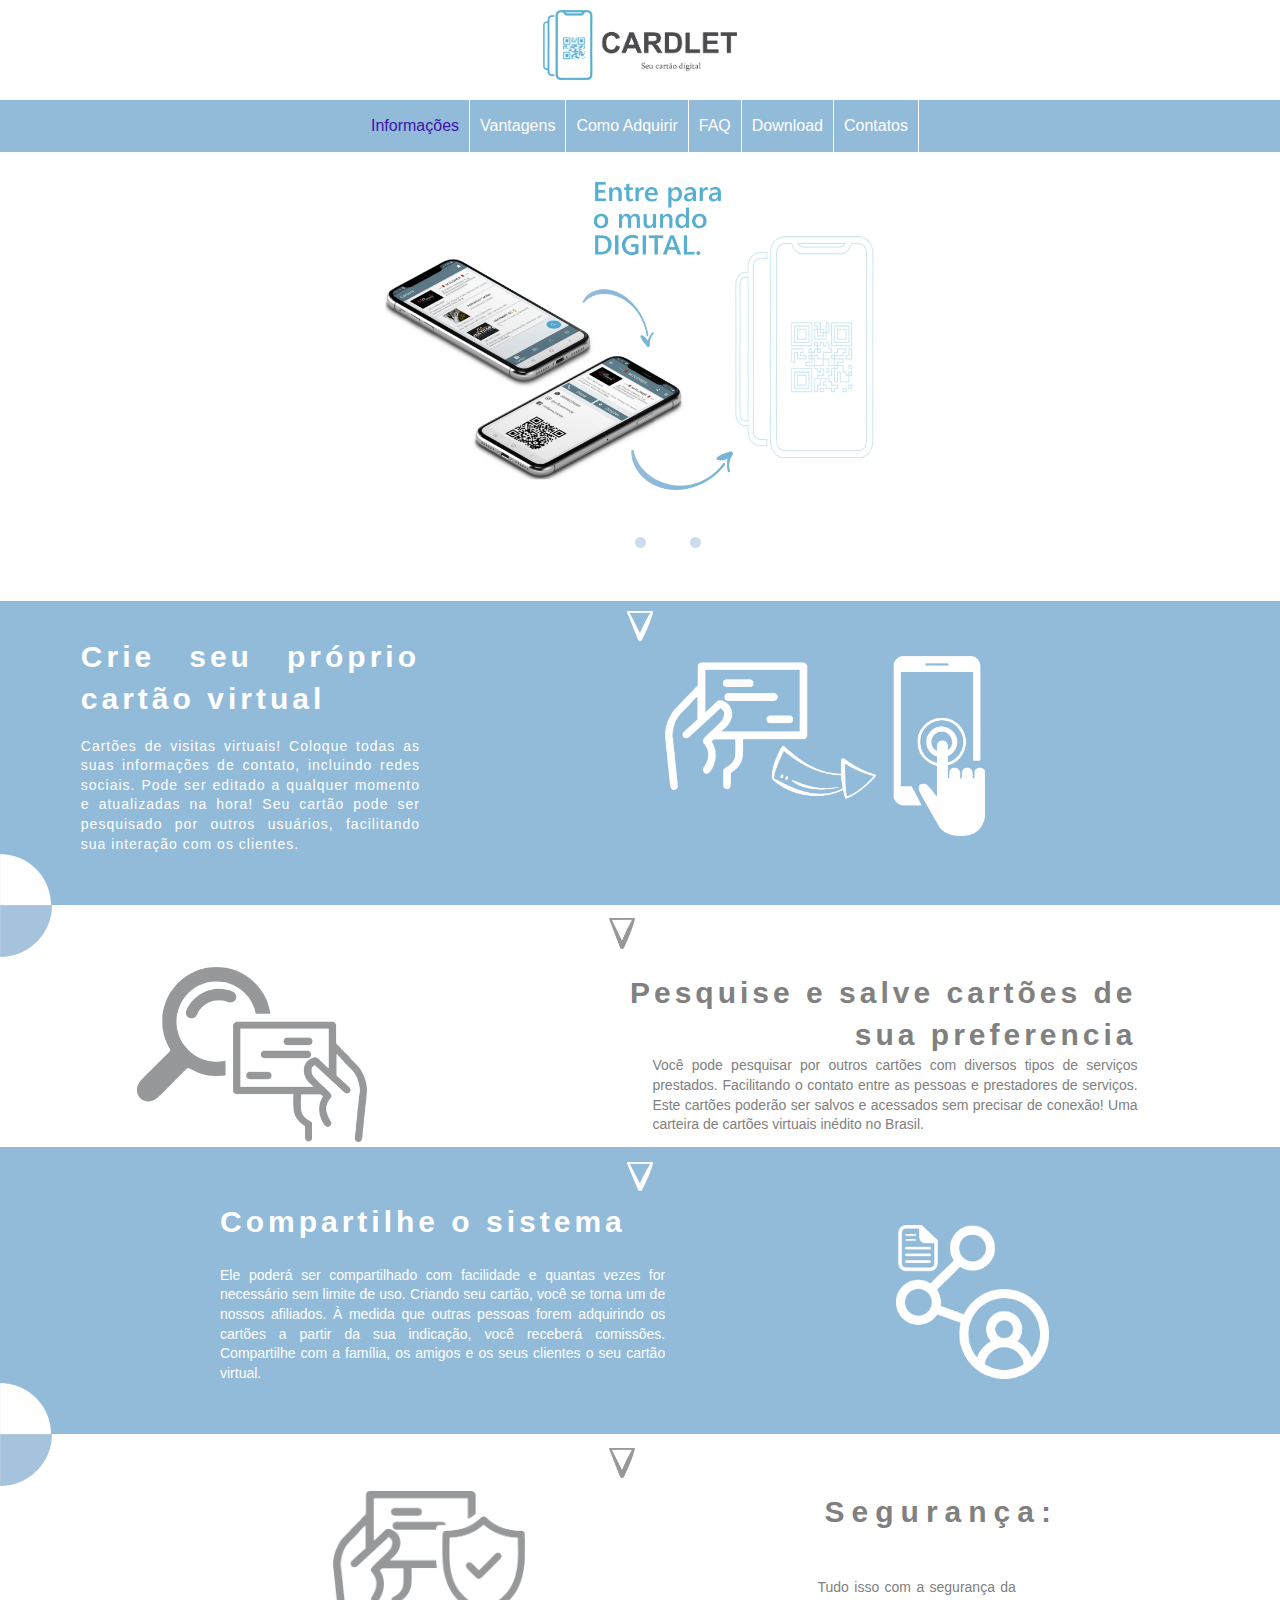
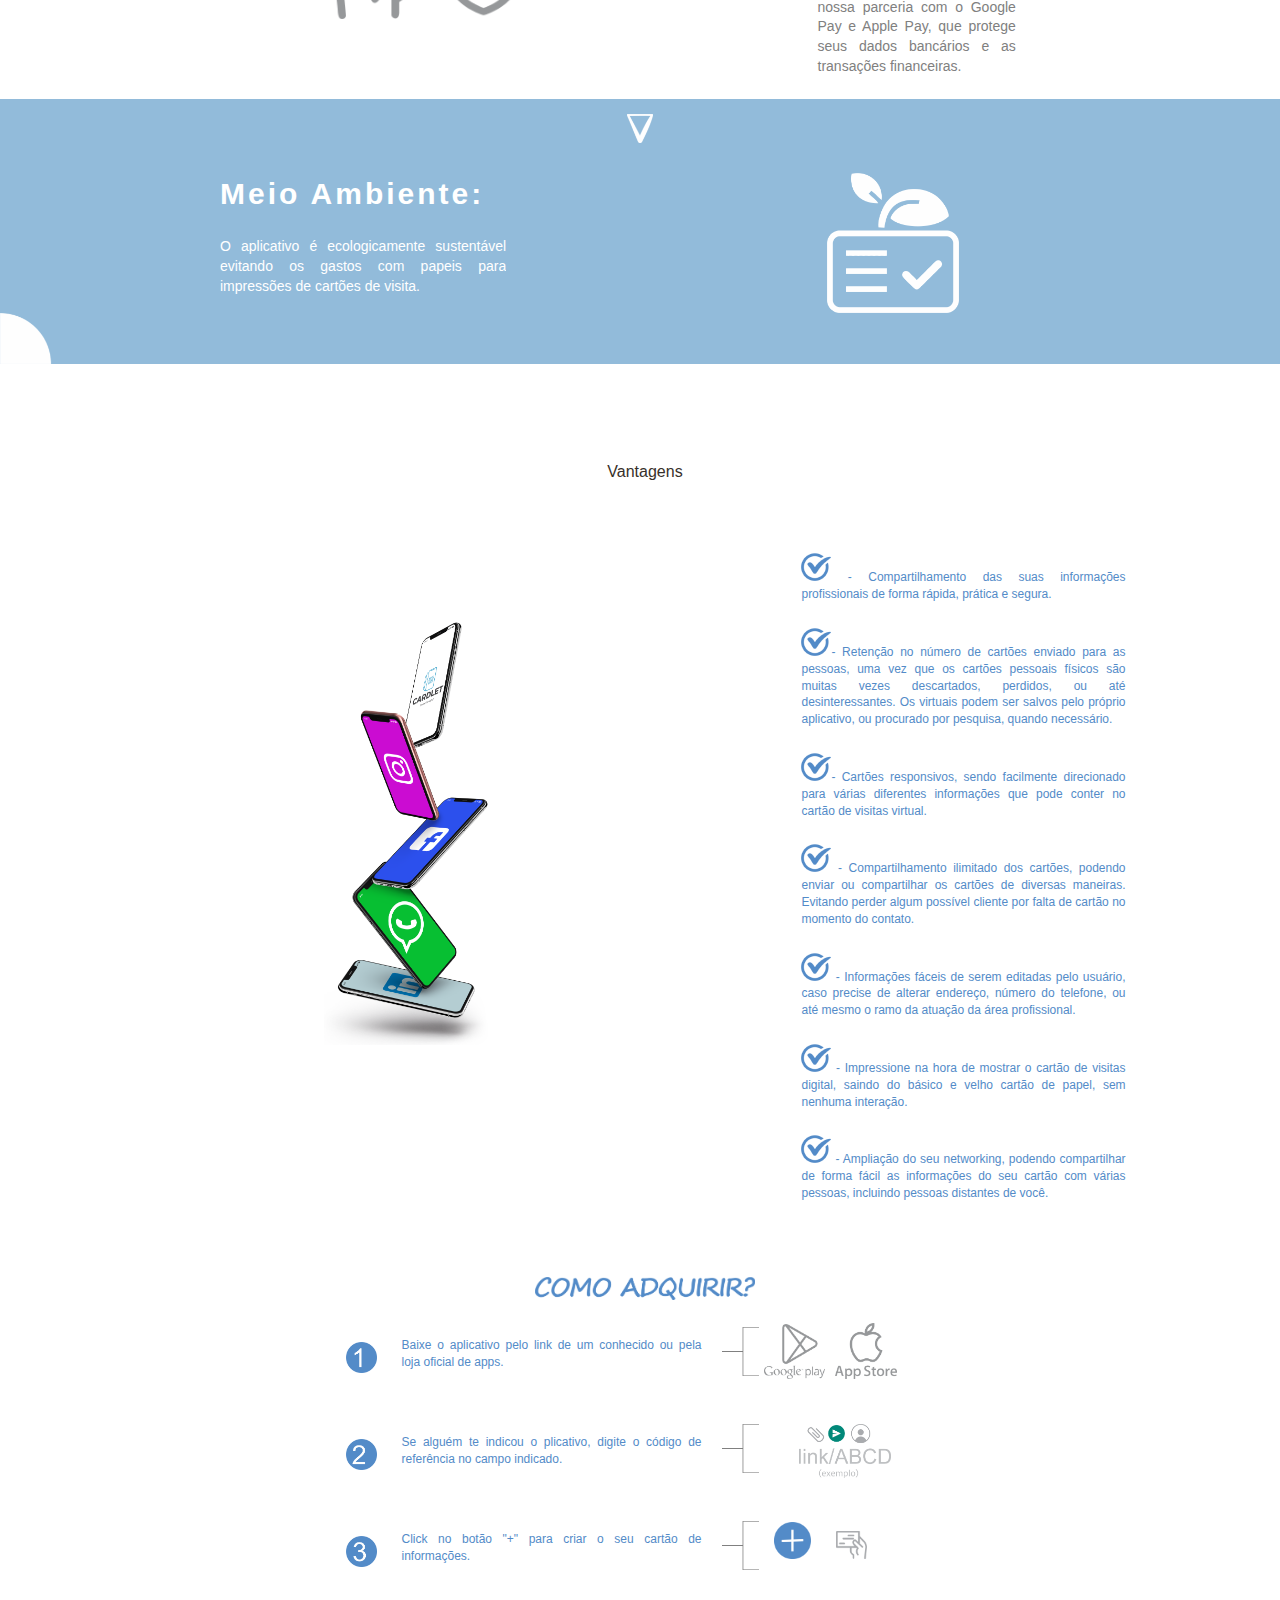
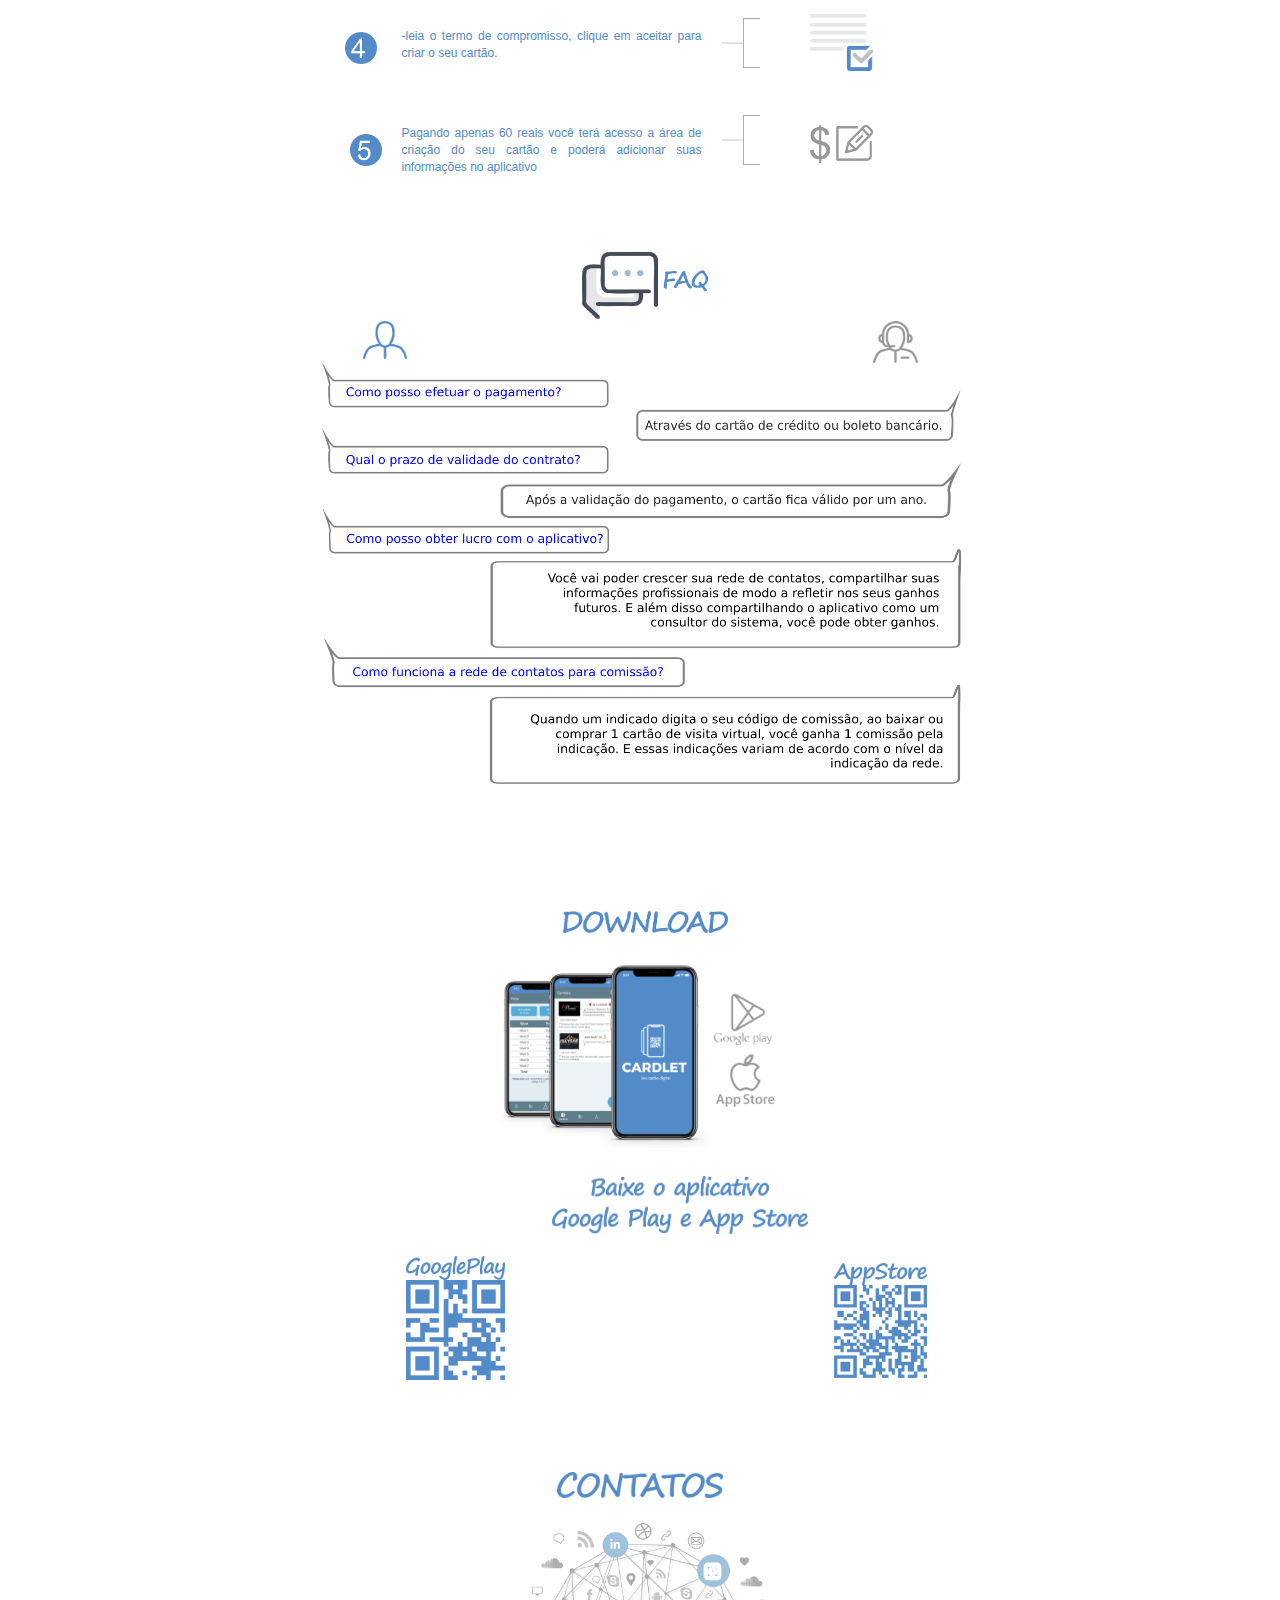
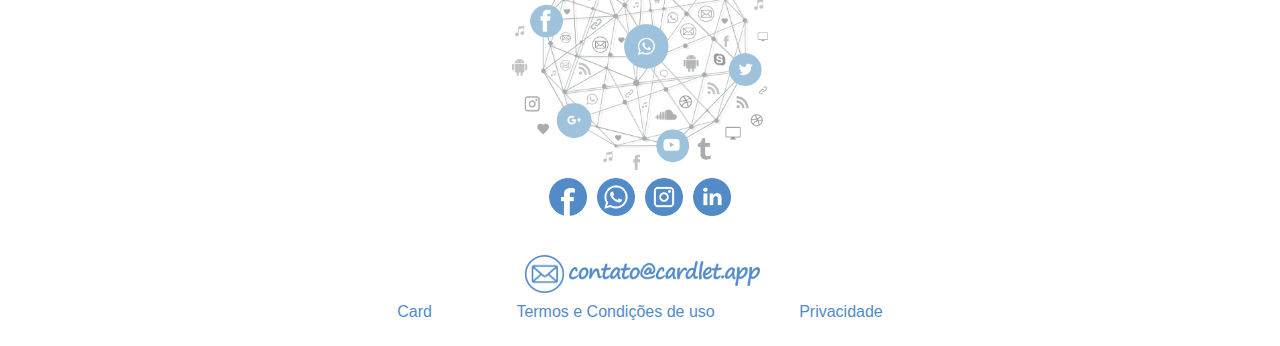
<file: index.html>
<!DOCTYPE html>

<html lang="en">

<head>
  <!-- Required meta tags -->
  <meta charset="utf-8">

  <meta name="viewport" content="width=device-width, initial-scale=1, shrink-to-fit=no">
  <title>Cardlet</title>

  <script src="https://cdnjs.cloudflare.com/ajax/libs/jquery/3.3.1/jquery.min.js"></script>
  <!--
  <link rel="stylesheet" href="navbar.css">-->
  <script src="https://code.jquery.com/jquery-3.4.1.slim.min.js"
    integrity="sha256-pasqAKBDmFT4eHoN2ndd6lN370kFiGUFyTiUHWhU7k8=" crossorigin="anonymous"></script>
  <script>
    $(function () {
      $(".toggle").on("click", function () {
        if ($(".item").hasClass("visible")) {
          $(".item").removeClass("visible");
        } else {
          $(".item").addClass("visible");
        }
      });

      $(".item").on("click", function (event) {
        if ($(".item").hasClass("visible")) {
          $(".item").removeClass("visible");
        } else {
          $(".item").addClass("visible");
        }
        $(".item").removeClass("active");
        const clickedElement = event.target.parentElement;
        $(clickedElement).addClass('active');
      });
    });
  </script>



  <script>

    $(function () {
      if( $(document).width() < 639) return;

      $(document).on("scroll", scroll);

      menu = $('nav a');

      menu.filter(':first').addClass('active'); //ilk linke aktif class'ı ata

      menu.on('click', function () {
        $(document).off("scroll");
        var id = $(this).attr('href'),
          target = this.hash;
        menu.removeClass('active'); //linklerde ki aktif class'larını sil
        $(this).addClass('active'); //tıklanan linke aktif class'ı ata
        $('html, body').animate({ scrollTop: $(id).offset().top }, {
          duration: 500, //tempo
          complete: function () { //bu animasyon tamamlandığında
            $('.contente').css('background', 'transparent'); //tüm içerik divinin rengini transparan yap
            $(id).css('background', '#fff'); //tıklanan link ile eşleşen divin arkaplan rengini değiştir
            $(document).on("scroll", scroll);
          }
        });
        return false;
      });

    });

    function scroll(event) {
     
      if( $(document).width() < 639) return;
      const scrollPos = $(document).scrollTop();
      menu.each(function () {
        const currLink = $(this);

        const refElement = $(currLink.attr("href"));
        if (refElement.position().top <= scrollPos + 300 && refElement.position().top + refElement.height() > scrollPos) {
          menu.removeClass("active");
          currLink.addClass("active");
        }
        else {
          currLink.removeClass("active");
        }
      });
    }

  </script>



  <script src="https://ajax.googleapis.com/ajax/libs/jquery/1.11.1/jquery.min.js"></script>
  <!-- Bootstrap CSS -->
  <link rel="stylesheet" href="https://stackpath.bootstrapcdn.com/bootstrap/4.3.1/css/bootstrap.min.css"
    integrity="sha384-ggOyR0iXCbMQv3Xipma34MD+dH/1fQ784/j6cY/iJTQUOhcWr7x9JvoRxT2MZw1T" crossorigin="anonymous">
  <link rel="stylesheet" href="css/estilomenu.css">
  <link rel="stylesheet" href="css/styles.css">
  <link rel="stylesheet" href="css/novohome.css" />
  <link rel="stylesheet" href="css/estilo.css" />



</head>

<body>
  <!-- top do site -->
  <div class="container">
    <div class="row">
      <div class="col-12 col-sm-12">

        <div class="container">
          <div class="row_1">
            <div class="image-content_b">
              <div class="logomarca">
                <div id="logo">
                  <img src="img/logo.png">
                </div>
              </div>
            </div>
          </div>
        </div>
      </div>
    </div>
  </div>
  <!-- menu -->
  <div class="container">
    <div class="row">
      <div class="col-12 col-sm-12">

        <div class="container_M">
          <header id="menutop">
            <a href="#home" class="logo" data-scroll></a>

            <nav>
              <ul class="menu_novo">
                <li class="item"><a href="#home">Informações</a></li>
                <li class="item"><a href="#vantagens">Vantagens</a></li>
                <li class="item"><a href="#comoadquirir">Como Adquirir</a></li>
                <li class="item"><a href="#faq">FAQ</a></li>
                <li class="item"><a href="#download">Download</a></li>
                <li class="item"><a href="#contato">Contatos</a></li>

                <li class="toggle"><span class="bars"></span></li>
              </ul>
            </nav>

          </header>
        </div>
      </div>
    </div>
  </div>

  <!--section home-->
  <section id="home">
    <div class="container">
      <div class="row">
        <div class="col-12 col-sm-12">
          <section class="section">
            <br><br><br>
            <div class="container">

              <ul class="slides">
                <input type="radio" name="radio-btn" id="img-1" checked />
                <li class="slide-container">
                  <div class="slide">
                    <img src="imagem capa/imagem01.png" />
                  </div>
                  <div class="nav">
                    <label for="img-3" class="prev">&#x2039;</label>
                    <label for="img-2" class="next">&#x203a;</label>
                  </div>
                </li>

                <input type="radio" name="radio-btn" id="img-2" />
                <li class="slide-container">
                  <div class="slide">
                    <img src="imagem capa/img00020.png" />
                  </div>
                  <div class="nav">
                    <label for="img-1" class="prev">&#x2039;</label>
                    <label for="img-3" class="next">&#x203a;</label>
                  </div>
                </li>

                <input type="radio" name="radio-btn" id="img-3" />
                <li class="slide-container">
                  <div class="slide">
                    <img src="imagem capa/imagem03.png" />
                  </div>
                  <div class="nav">
                    <label for="img-2" class="prev">&#x2039;</label>
                    <label for="img-1" class="next">&#x203a;</label>
                  </div>
                </li>


                <li class="nav-dots">
                  <label for="img-1" class="nav-dot" id="img-dot-1"></label>
                  <label for="img-2" class="nav-dot" id="img-dot-2"></label>
                  <label for="img-3" class="nav-dot" id="img-dot-3"></label>

                </li>
              </ul>
            </div>
        </div>
    </div>
    </div>
    <!--fim slide-->

    <br /><br />

    <div class="container_M" style="background:#92bbda">
      <div class="row">
        <div class="col-12 col-sm-12">
          <div class="linha_ah">
            <div class="coluna_bh">
              <div class="image-content_botao_seta">
                <img src="img/setainformacoes.png">
              </div>
            </div>
          </div>
        </div>
      </div>

      <div class="linha_ah">
        <div class="coluna_azul_ec">

          <div class="container_text_a">
            <div class="text espaco ">
              <p>Crie seu próprio cartão virtual</p>
              </br>
              <div class="text_bh">Cartões de visitas virtuais!
                Coloque todas as suas informações de contato, incluindo redes sociais.
                Pode ser editado a qualquer momento e atualizadas na hora!
                Seu cartão pode ser pesquisado por outros usuários, facilitando sua interação com os clientes.


              </div>
            </div>
          </div>
        </div>
        <div class="coluna_azul">
          <div class="contente_cartao">
            <img src="img/propriocartao.png">
          </div>
        </div>
      </div>
    </div>
    </div>
    </div>

    <div class="linha_za">
      <div class="coluna_rb">
        <div class="circulo_branco">
          <img src="img/circulobranco.png">
        </div>
      </div>
    </div>
    </div>
    </div>
    </div>

    <div class="containe_M">
      <div class="row">
        <div class="col-12 col-sm-12">
          <div class="linha_zh">
            <div class="coluna_rh">
              <div class="circulo_azul">
                <img src="img/circuloazul.png">
              </div>
            </div>
            <div class="coluna_pg">
              <div class="contente_e6">
                <img src="img/setainformacoescinza.png">
              </div>
            </div>
          </div>
        </div>
      </div>

      <div class="linha">

        <div class="coluna_ah">
          <div class="contente_pesquise">
            <img src="img/imagempesquise.png">
          </div>

          <div class="container_text_h">
            <div class="text_hs">
              <div class="texto_pesquisa">Pesquise e salve cartões de sua preferencia</div>

              <div class="texto_h4">Você pode pesquisar por outros cartões com diversos tipos de serviços prestados.
                Facilitando o contato entre as pessoas e prestadores de serviços.
                Este cartões poderão ser salvos e acessados sem precisar de conexão!
                Uma carteira de cartões virtuais inédito no Brasil.
              </div>
            </div>
          </div>
        </div>
      </div>
    </div>
    </div>

    <div class="container_M" style="background:#92bbda">
      <div class="row">
        <div class="col-12 col-sm-12">
          <div class="linha_ah">
            <div class="coluna_bh">
              <div class="image-content_botaoh">
                <img src="img/setainformacoes.png">
              </div>
            </div>
          </div>
        </div>
      </div>

      <div class="linha_za">
        <div class="coluna_q1">
          <div class="container_text_d">
            <div class="text_comp">
              <p>Compartilhe o sistema</p></br>
              <div class="text_ch1">Ele poderá ser compartilhado com facilidade e quantas vezes for necessário sem
                limite
                de uso.
                Criando seu cartão, você se torna um de nossos afiliados.
                À medida que outras pessoas forem adquirindo os cartões a partir da sua indicação, você
                receberá comissões.
                Compartilhe com a família, os amigos e os seus clientes o seu cartão virtual.</div>
            </div>
          </div>
          <div class="coluna_h">
            <div class="contente_p1">
              <img src="img/imagemcompartilhe.png">
            </div>
          </div>
        </div>
      </div>
    </div>
    </div>
    <div class="linha_za">
      <div class="coluna_rb">
        <div class="circulo_branco">
          <img src="img/circulobranco.png">
        </div>
      </div>
    </div>
    </div>
    </div>
    </div>
    </div>
    </div>
    </div>

    <div class="container_M">
      <div class="row">
        <div class="col-12 col-sm-12">
          <div class="container_M">
            <div>
              <div class="linha_zh">
                <div class="coluna_rh">
                  <div class="circulo_azul">
                    <img src="img/circuloazul.png">
                  </div>
                </div>
                <div class="coluna_pg">
                  <div class="contente_e6">
                    <img src="img/setainformacoescinza.png">
                  </div>


                </div>
              </div>
            </div>
          </div>

          <div class="linha">

            <div class="coluna_j">
              <div class="contente_t">
                <img src="img/imagemseguranca.png">
              </div>

              <div class="container_text_s">

                <div class="text_x">
                  <p>Segurança:</p>
                  <br><br>

                  <div class="texto_hs2">Tudo isso com a segurança da nossa parceria com o Google Pay e Apple Pay, que
                    protege seus dados bancários e as transações financeiras.

                  </div> </br>
                </div>
              </div>
            </div>
          </div>
        </div>
        <br><br>
      </div>
    </div>
    </div>

    <div class="container_M" style="background:#92bbda">
      <div class="row">
        <div class="col-12 col-sm-12">
          <div class="linha_ah">
            <div class="coluna_bh">
              <div class="image-content_botaoh">
                <img src="img/setainformacoes.png">
              </div>
            </div>
          </div>
        </div>
      </div>

      <div class="linha_za">
        <div class="coluna_q1">
          <div class="container_text_amb">
            <div class="texto">
              <p>Meio Ambiente:</p></br>
              <div class="text_ch">O aplicativo é ecologicamente sustentável evitando os gastos com papeis para
                impressões
                de cartões de visita.</div>
            </div>
          </div>
          <div class="coluna_h">
            <div class="contente_p2">
              <img src="img/meioambiente.png">
            </div>
          </div>
        </div>
      </div>
    </div>
    <div class="linha_za">
      <div class="coluna_rb">
        <div class="circulo_branco">
          <img src="img/circulobranco.png">
        </div>
      </div>
    </div>
    </div>
    </div>
    </div>
    </div>
  </section>

  <br>
  <!--section vantagens-->
  <div id="vantagens" class="container_M">
    <div class="row">
      <div class="col-12 col-sm-12">
        <section>
          <br> <br>

          <div class="container">
            <div class="linha">
              <div class="coluna">
                <div class='image-content_11a'>
                  Vantagens
                </div>
              </div>
            </div>
          </div>
          <br><br>
          <div class="container">
            <div class="linha">


              <div class="coluna_c">
                <div class="container_1">
                  <img src="img/imagemcelulares.png">
                </div>
              </div>
              <div class="coluna_a">
                <div class="lista_v">
                  <ul>
                    <li class="text">
                      - Compartilhamento das suas informações profissionais de forma rápida, prática e segura. </li>
                    <br />
                    <li class="text">- Retenção no número de cartões enviado para as pessoas, uma vez que os cartões
                      pessoais físicos são muitas vezes descartados, perdidos, ou até desinteressantes. Os virtuais
                      podem ser salvos pelo próprio aplicativo, ou procurado por pesquisa, quando necessário. </li>
                    <br />
                    <li class="text">- Cartões responsivos, sendo facilmente direcionado para várias diferentes
                      informações que pode conter no cartão de visitas virtual. </li> <br />
                    <li class="text"> - Compartilhamento ilimitado dos cartões, podendo enviar ou compartilhar os
                      cartões de diversas maneiras. Evitando perder algum possível cliente por falta de cartão no
                      momento do contato.</li> <br />
                    <li class="text"> - Informações fáceis de serem editadas pelo usuário, caso precise de alterar
                      endereço, número do telefone, ou até mesmo o ramo da atuação da área profissional. </li> <br />
                    <li class="text"> - Impressione na hora de mostrar o cartão de visitas digital, saindo do básico e
                      velho cartão de papel, sem nenhuma interação. </li> <br />
                    <li class="text"> - Ampliação do seu networking, podendo compartilhar de forma fácil as informações
                      do seu cartão com várias pessoas, incluindo pessoas distantes de você.</li> <br />
                  </ul>

                </div>
              </div>
            </div>
          </div>

        </section>
      </div>
    </div>
  </div>

  <!--section como adquirir-->
  <div id="comoadquirir" class="container_M">
    <div class="row">
      <div class="col-12 col-sm-12">
        <section>
          <br> <br>
          <div class="container">
            <div class="linha">
              <div class="coluna">
                <div class="image-content_11b">
                  <img src="img/comoadquirir.png">
                </div>
              </div>
            </div>

            <!--primeira coluna -->
            <div class="container">
              <div class="linha">
                <div class="coluna_ca">
                  <div class='image-content_botao1'>
                    <img src="img/numero1.png">
                  </div>
                  <div class="container_text_como">
                    <div class="text">Baixe o aplicativo pelo link de um conhecido ou pela loja oficial de apps.
                    </div>
                  </div>
                </div>
                <div class="coluna_b">
                  <div class="image-content_chave_a">
                    <img src="img/chaveligacaocinza.png">
                  </div>
                  <div class='image-content_o'>
                    <img src="img/globoplay.png">
                  </div>

                  <div class='image-content_o'>
                    <img src="img/appstore.png">
                  </div>
                </div>
              </div>
            </div>
            <!--segunda coluna -->
            <div class="container">
              <div class="linha">
                <div class="coluna_ca">
                  <div class='image-content_botao1'>
                    <img src="img/numero2.png">
                  </div>
                  <div class="container_text_como">
                    <div class="text">Se alguém te indicou o plicativo, digite o código de referência no campo indicado.
                    </div>
                  </div>
                </div>
                <div class="coluna_b">
                  <div class="image-content_chave_a">
                    <img src="img/chaveligacaocinza.png">
                  </div>
                  <div class='image-content_200'>
                    <img src="img/imagem2.png">
                  </div>


                </div>
              </div>
            </div>

            <!--terceira coluna -->

            <div class="container">
              <div class="linha">
                <div class="coluna_ca">
                  <div class='image-content_botao1'>
                    <img src="img/numero3.png">
                  </div>
                  <div class="container_text_como">
                    <div class="text">Click no botão "+" para criar o seu cartão de informações.
                    </div>
                  </div>
                </div>
                <div class="coluna_b">
                  <div class="image-content_chave_a">
                    <img src="img/chaveligacaocinza.png">
                  </div>
                  <div class='image-content_botao_m'>
                    <img src="img/botaomais.png">
                  </div>
                  <div class='image-content_m'>
                    <img src="img/imagem3.png">
                  </div>
                </div>
              </div>
            </div>
          </div>

          <!--quarta coluna -->

          <div class="container">
            <div class="linha">
              <div class="coluna_ca">
                <div class='image-content_botao2'>
                  <img src="img/numero4.png">
                </div>
                <div class="container_text_como">
                  <div class="text">-leia o termo de compromisso, clique em aceitar para criar o seu cartão.

                  </div>
                </div>
              </div>
              <div class="coluna_b">
                <div class="image-content_chave_a">
                  <img src="img/chaveligacaocinza.png">
                </div>
                <div class='image-content_44'>
                  <img src="img/imagem4.png">
                </div>


              </div>
            </div>
          </div>

          <!--quinta coluna -->

          <div class="container">
            <div class="linha">
              <div class="coluna_ca">
                <div class='image-content_botao2'>
                  <img src="img/numero5.png">
                </div>
                <div class="container_text_comog">
                  <div class="text">Pagando apenas 60 reais você terá acesso a área de criação do seu cartão e poderá
                    adicionar suas informações no aplicativo
                  </div>
                </div>
              </div>
              <div class="coluna_b">

                <div class="image-content_chave_a" style="margin-bottom: 10px">
                  <img src="img/chaveligacaocinza.png">
                </div>
                <div class='image-content_d'>
                  <img src="img/imagem5.png">
                </div>
              </div>
            </div>
          </div>
      </div>
      <br> <br> <br> <br>
      </section>
    </div>
  </div>
  </div>

  <!--section faq-->
  <div id="faq" class="container_M">
    <div class="row">
      <div class="col-12 col-sm-12">
        <section>
          <br>
          <div class="container">
            <div class="linha">
              <div class="coluna">
                <div class='image-content_botao_f'>
                  <img src="img/imagemfaq2.png">
                </div>
              </div>
            </div>
          </div>


          <div class="container">

            <!--primeira coluna -->

            <div class="linha">
              <div class="coluna_faq">
                <div class="coluna_faq_img">
                  <div class='image-content_p'>
                    <img src="img/imagempergunta.png">
                  </div>
                  <div class="image-content_r">
                    <img src="img/imagemresponde.png">
                  </div>
                </div>
              </div>
            </div>
          </div>
      </div>
      <!--imagem texto-->
      <div class="contener_faq">

        <picture>
          <source media="(min-width:650px)" srcset="img/img_faq2.png">
          <source media="(min-width:200px)" srcset="img/textomobile2.png">
          <img src="img/textomobile.png" alt="faq">
        </picture>


      </div>
    </div>
  </div>
  </div>
  </section>
  <br><br>
  </div>
  </div>
  </div>
  <!--section download-->

  <div id="download" class="container_M">
    <div class="row">
      <div class="col-12 col-sm-12">
        <section class="section">
          <br><br>
          <div class="container">
            <div class="linha">
              <div class="coluna">
                <div class='image-content_11a'>
                  <img src="img/imagemdownload.png">
                </div>
              </div>
            </div>
          </div>
          <br><br>
          <div class="container">
            <div class="linha_d">
              <div class="coluna_downloard">
                <div class="container_20">
                  <picture>
                    <source media="(min-width:650px)" srcset="img/download5.png">
                    <source media="(min-width:200px)" srcset="img/downloadmobile.png">
                    <img src="img/downloadmobile.png" alt="download">
                  </picture>

                </div>

              </div>
            </div>
          </div>
          <br>

          <div class="linha">
            <div class="coluna3">
              <div class='image-content_11w'>
                <img src="img/baixeaplicativo.png">
              </div>
            </div>
          </div>
          <br>
          <!--primeira coluna -->

          <div class="linha">
            <div class="coluna_downloard_play">

              <ol>
                <li>
                  <div class="image-content_21a">
                    <img src="img/googleplayazul.png">
                  </div>
                </li>


                <li>
                  <div class='image-content_21a'>
                    <img src="img/qrcodazulgoogle.png">
                  </div>
                </li>

              </ol>


              <ol>
                <li>
                  <div class='image-content_21'>
                    <img src="img/appstoreazul.png">
                  </div>
                </li>

                <li>
                  <div class='image-content_21'>
                    <img src="img/qrcodeazulapp.png">
                  </div>
                </li>
              </ol>
            </div>

          </div>
      </div>
    </div>
  </div><br>


  </section>
  <br>
  <br>
  </div>
  </div>
  </div>

  <!--section contato-->
  <div id="contato" class="container_M">
    <div class="row">
      <div class="col-12 col-sm-12">
        <section>
          <br>

          <div class="container">
            <div class="linha">
              <div class="coluna_do">
                <div class='image-content_100'>
                  <img src="img/palavracontatos.png">
                </div>
                <br>
              </div>
            </div>
          </div>
          </br>

          <div class="container_contact">
            <img src="img/coneccoes.png">
          </div>
          <div class="linha">
            <div class="coluna_do">
              <div class='image-content_botao_contato'>
                <img src="img/facebook.png">
              </div>
              <div class='image-content_botao_contato'>
                <img src="img/whats.png">
              </div>
              <div class='image-content_botao_contato'>
                <img src="img/insta.png">
              </div>
              <div class='image-content_botao_contato'>
                <img src="img/linkedin.png">
              </div>
            </div>
          </div>

          </br>
          <div class="linha">
            <div class="coluna_do">
              <div class='image-content_botao_contato'>
                <img src="img/email.png">
              </div>
              <div class='image-content_15'>
                <img src="img/emailcontato.png">
              </div>
            </div>
          </div>
          <div class="footer">
            <div id="menu_footer">
              <ul>
                <li><a href="card.html">Card</a></li>
                <li> <a href="termos.html">Termos e Condições de uso</a></li>
                <li> <a href="privacidade.html">Privacidade</a></li>
              </ul>
            </div>
          </div>

        </section>
        <br>
      </div>
    </div>
</body>




<script>

  $(function () {
    $('a[href*=#]').on('click', function (e) {
      e.preventDefault();
      $('html, body').animate({ scrollTop: $($(this).attr('href')).offset().top }, 500, 'linear');
    });
  });

</script>




<script>
  $(window).scroll(function () {
    if ($(window).scrollTop() >= 50) {
      $('#menutop').addClass('fixo').fadeIn();
    } else {
      $('#menutop').removeClass('fixo');
    }
  });
</script>


<script src="https://ajax.googleapis.com/ajax/libs/jquery/2.1.1/jquery.min.js"></script>

<script src="https://cdnjs.cloudflare.com/ajax/libs/materialize/1.0.0/js/materialize.min.js"></script>

<script src="https://ajax.googleapis.com/ajax/libs/jquery/1.10.1/jquery.min.js"></script>



</html>
</file>
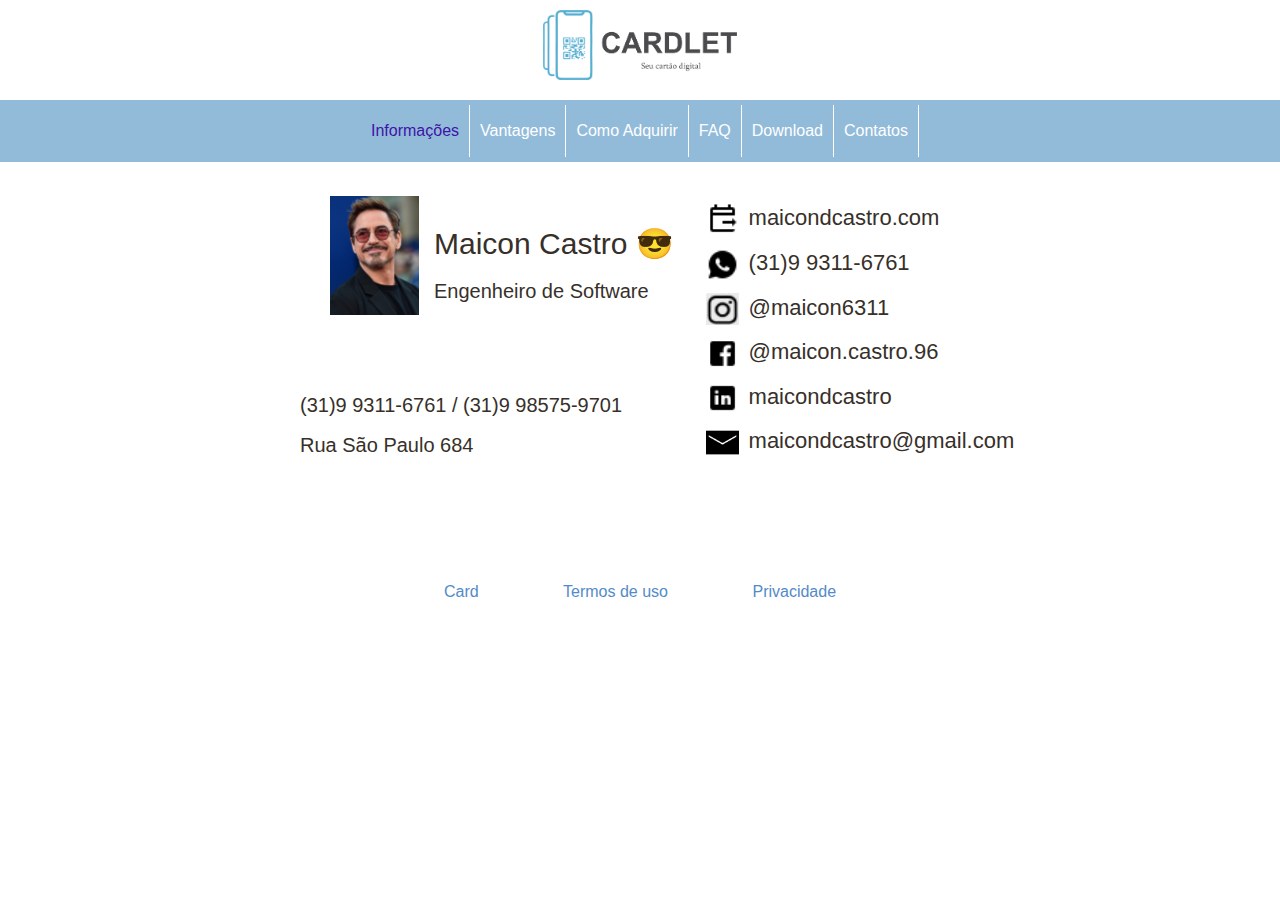
<file: card.html>
<!doctype html>
<html lang="en">
  <head>
    <!-- Required meta tags -->
    <meta charset="utf-8">
    <meta name="viewport" content="width=device-width, initial-scale=1, shrink-to-fit=no">

    <!-- Bootstrap CSS -->
    <link rel="stylesheet" href="https://stackpath.bootstrapcdn.com/bootstrap/4.3.1/css/bootstrap.min.css" integrity="sha384-ggOyR0iXCbMQv3Xipma34MD+dH/1fQ784/j6cY/iJTQUOhcWr7x9JvoRxT2MZw1T" crossorigin="anonymous">

    <title>Novo card</title>


  <link rel="stylesheet" href="css/styles.css">
  <link rel="stylesheet" href="css/novohome.css"/>
  <link rel="stylesheet" href="css/estilo.css"/>
    <link rel="stylesheet" href="css/estilocard.css"/>
      <link rel="stylesheet" href="css/estilomenu.css">
  <script src="https://ajax.googleapis.com/ajax/libs/jquery/1.11.1/jquery.min.js"></script>

  <script src="js/responsive-nav.js"></script>
  </head>

  <body>

  <!-- top do site -->
     <div class="container">
  <div class="row">
    <div class="col-12 col-sm-12">
  
   <div class="container">
  <div class="row_1">
   <div class = "image-content_b">
     <div class="logomarca">
      <div id="logo">
       <img src="img/logo.png">
     </div>
   </div>
 </div>
</div>
</div> 
</div>
</div>
</div>
 <!-- menu -->
     <div class="container">
  <div class="row">
    <div class="col-12 col-sm-12">

<div class="container_M">
  <header id="menutop">
    <a href="#home" class="logo" data-scroll></a>
    <div class="menu">
      <nav>
            <ul class="menu_novo">
          
              <li class="item active"><a href="index.html#home">Informações</a></li>
              <li class="item"><a href="index.html#vantagens">Vantagens</a></li>
              <li class="item"><a href="index.html#comoadquirir">Como Adquirir</a></li>
              <li class="item"><a href="index.html#faq">FAQ</a></li>
              <li class="item"><a href="index.html#download">Download</a></li>
              <li class="item"><a href="index.html#contato">Contatos</a></li>
             
              <li class="toggle"><span class="bars"></span></li>
          </ul>
      </nav>
    </header>
    <section>
  <br>
  <br> 
  <br>
  <br>
  <br>

 <!--section card-->
     <div class="container">
    <div class="row">
    <div class="col-12 col-sm-12">
      

 <div class="linha">

<div class="linha_f">
<div class="box2_1"><div class="img_card1"><div class="img_card1_img"> <img src="img/homem2.jpg" style="max-width:140px; max-height:160px"></div></div></div>



<div class="box2">
  <ul>
 <li><div class="flex-container" style=" font-size:30px">Maicon Castro &#128526;
 </div></li>

<li><div class="flex-container" style=" font-size:20px">Engenheiro de Software</div>
</ul>

</div>
<div class="box2_2">
  <ul>
 <li><div class="flex-container" style=" font-size:22px"><img src="img/img1.png" style="width:10%; margin-right:10px;"> maicondcastro.com</div></li>
 <li><div class="flex-container"style=" font-size:22px"><img src="img/what.png" style="width:10%; margin-right:10px;">
  (31)9 9311-6761</div></li>
 <li><div class="flex-container"style=" font-size:22px"><img src="img/instagran.png" style="width:10%; margin-right:10px;">@maicon6311</div></li>

 <li><div class="flex-container"style=" font-size:22px"><img src="img/facebook1.png" style="width:10%; margin-right:10px;">@maicon.castro.96</div></li>
 <li><div class="flex-container"style=" font-size:22px"><img src="img/linkedin1.png" style="width:10%; margin-right:10px;"> maicondcastro</div></li>


 <div class="flex-container"style=" font-size:22px"><img src="img/correio50.png" style="width:10%; margin-right:10px;"> 

maicondcastro@gmail.com</div></li>

 </ul>
 </div>
  <div class="linha_f">


<div class="image-content_end">
<div class="flex-container"style=" font-size:20px">(31)9 9311-6761 / (31)9 98575-9701</div>
<div class="flex-container" style=" font-size:20px">Rua São Paulo 684</div>
</div>
</div>
</div>
</div>
  <br>  
  <br>
   <br>  
  <br>
   <br>  
  
 <div class="footer">
     <div id="menu_footer">
      <ul>
   <li><a href="card.html">Card</a></li>
   <li> <a href="termos.html">Termos de uso</a></li>
   <li> <a href="privacidade.html">Privacidade</a></li>
  </ul>
</div>
    </section>

  </div>
</div>
</div>



       <script>
$('.nav a[href^="#"]').on('click', function(e) {
  e.preventDefault();
  var id = $(this).attr('href'),
      targetOffset = $(id).offset().top;
      
  $('html, body').animate({ 
    scrollTop: targetOffset - 100
  }, 500);
});
</script>


    
           <script>
             $(window).scroll(function(){
              if($(window).scrollTop() >= 100)
              {
                $('#menutop').addClass('fixo').fadeIn();
              }else{
                $('#menutop').removeClass('fixo');
              }  
            });
          </script>

          <script src="js/fastclick.js"></script>
          <script src="js/fixed-responsive-nav.js"></script>
          

    <!-- Optional JavaScript -->
    <!-- jQuery first, then Popper.js, then Bootstrap JS -->
    <script src="https://code.jquery.com/jquery-3.3.1.slim.min.js" integrity="sha384-q8i/X+965DzO0rT7abK41JStQIAqVgRVzpbzo5smXKp4YfRvH+8abtTE1Pi6jizo" crossorigin="anonymous"></script>
    <script src="https://cdnjs.cloudflare.com/ajax/libs/popper.js/1.14.7/umd/popper.min.js" integrity="sha384-UO2eT0CpHqdSJQ6hJty5KVphtPhzWj9WO1clHTMGa3JDZwrnQq4sF86dIHNDz0W1" crossorigin="anonymous"></script>
    <script src="https://stackpath.bootstrapcdn.com/bootstrap/4.3.1/js/bootstrap.min.js" integrity="sha384-JjSmVgyd0p3pXB1rRibZUAYoIIy6OrQ6VrjIEaFf/nJGzIxFDsf4x0xIM+B07jRM" crossorigin="anonymous"></script>
  </body>
</html>
</file>
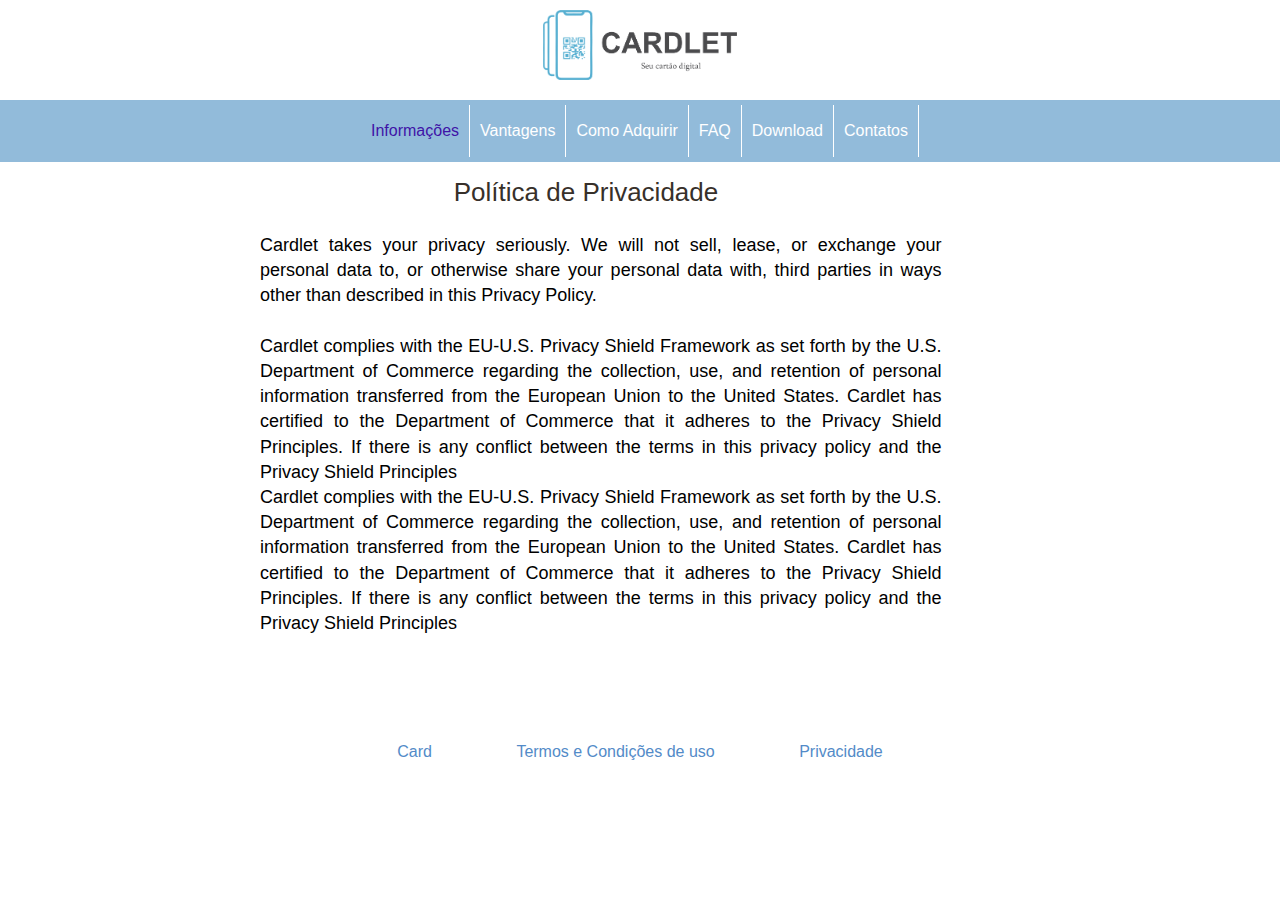
<file: privacidade.html>
<!DOCTYPE html>

<html lang="en">
  <head>
    <!-- Required meta tags -->
    <meta charset="utf-8">
    <meta name="viewport" content="width=device-width, initial-scale=1, shrink-to-fit=no">

    <!-- Bootstrap CSS -->
    <link rel="stylesheet" href="https://stackpath.bootstrapcdn.com/bootstrap/4.3.1/css/bootstrap.min.css" integrity="sha384-ggOyR0iXCbMQv3Xipma34MD+dH/1fQ784/j6cY/iJTQUOhcWr7x9JvoRxT2MZw1T" crossorigin="anonymous">

    <title>Privacidade</title>


  <link rel="stylesheet" href="css/styles.css">
  <link rel="stylesheet" href="css/novohome.css"/>
  <link rel="stylesheet" href="css/estilo.css"/>
 <link rel="stylesheet" href="css/privacidade.css"/>
   <link rel="stylesheet" href="css/estilomenu.css">

  <script src="https://ajax.googleapis.com/ajax/libs/jquery/1.11.1/jquery.min.js"></script>

  <script src="js/responsive-nav.js"></script>
  </head>

  <body>

  <!-- top do site -->
     <div class="container">
  <div class="row">
    <div class="col-12 col-sm-12">
  
   <div class="container">
  <div class="row_1">
   <div class = "image-content_b">
     <div class="logomarca">
      <div id="logo">
       <img src="img/logo.png">
     </div>
   </div>
 </div>
</div>
</div> 
</div>
</div>
</div>
 <!-- menu -->
     <div class="container">
  <div class="row">
    <div class="col-12 col-sm-12">

<div class="container_M">
  <header id="menutop">
    <a href="#home" class="logo" data-scroll></a>
    <div class="menu">
        
         <nav>
            <ul class="menu_novo">
          
              <li class="item active"><a href="index.html#home">Informações</a></li>
              <li class="item"><a href="index.html#vantagens">Vantagens</a></li>
              <li class="item"><a href="index.html#comoadquirir">Como Adquirir</a></li>
              <li class="item"><a href="index.html#faq">FAQ</a></li>
              <li class="item"><a href="index.html#download">Download</a></li>
              <li class="item"><a href="index.html#contato">Contatos</a></li>
             
              <li class="toggle"><span class="bars"></span></li>
          </ul>
      </nav>
      </nav>
    </div>
  </header>
</div>
   </div>
   </div>




      </ul>
      </nav>
    </header>
    <section>
     
  <br>
  <br>

 <!--section privacidade-->
     <div class="container">
  <div class="row">
    <div class="col-12 col-sm-12">

 <div class="linha">

    <div class="coluna_pri"> <div class="container_texto">Política de Privacidade</div>
<br>
 <div class="texto1">
  <p>Cardlet takes your privacy seriously. We will not sell, lease, or exchange your personal data to, or otherwise share your personal data with, third parties in ways other than described in this Privacy Policy.</p>
<br>
<p>Cardlet complies with the EU-U.S. Privacy Shield Framework as set forth by the U.S. Department of Commerce regarding the collection, use, and retention of personal information transferred from the European Union to the United States. Cardlet has certified to the Department of Commerce that it adheres to the Privacy Shield Principles. If there is any conflict between the terms in this privacy policy and the Privacy Shield Principles</p>
<p>Cardlet complies with the EU-U.S. Privacy Shield Framework as set forth by the U.S. Department of Commerce regarding the collection, use, and retention of personal information transferred from the European Union to the United States. Cardlet has certified to the Department of Commerce that it adheres to the Privacy Shield Principles. If there is any conflict between the terms in this privacy policy and the Privacy Shield Principles</p>
</div></div></div>
  </div></div>  

  <br> 
  <br>
  <div class="footer">
     <div id="menu_footer">
      <ul>
   <li><a href="card.html">Card</a></li>
   <li> <a href="termos.html">Termos e Condições de uso</a></li>
   <li> <a href="privacidade.html">Privacidade</a></li>
  </ul>
</div>
    </section>


  </div>
   </div>
  </div>





       <script>
$('.nav a[href^="#"]').on('click', function(e) {
  e.preventDefault();
  var id = $(this).attr('href'),
      targetOffset = $(id).offset().top;
      
  $('html, body').animate({ 
    scrollTop: targetOffset - 100
  }, 500);
});
</script>


    
           <script>
             $(window).scroll(function(){
              if($(window).scrollTop() >= 50)
              {
                $('#menutop').addClass('fixo').fadeIn();
              }else{
                $('#menutop').removeClass('fixo');
              }  
            });
          </script>

          <script src="js/fastclick.js"></script>
         
          <script src="js/fixed-responsive-nav.js"></script>
          

    <!-- Optional JavaScript -->
    <!-- jQuery first, then Popper.js, then Bootstrap JS -->
    <script src="https://code.jquery.com/jquery-3.3.1.slim.min.js" integrity="sha384-q8i/X+965DzO0rT7abK41JStQIAqVgRVzpbzo5smXKp4YfRvH+8abtTE1Pi6jizo" crossorigin="anonymous"></script>
    <script src="https://cdnjs.cloudflare.com/ajax/libs/popper.js/1.14.7/umd/popper.min.js" integrity="sha384-UO2eT0CpHqdSJQ6hJty5KVphtPhzWj9WO1clHTMGa3JDZwrnQq4sF86dIHNDz0W1" crossorigin="anonymous"></script>
    <script src="https://stackpath.bootstrapcdn.com/bootstrap/4.3.1/js/bootstrap.min.js" integrity="sha384-JjSmVgyd0p3pXB1rRibZUAYoIIy6OrQ6VrjIEaFf/nJGzIxFDsf4x0xIM+B07jRM" crossorigin="anonymous"></script>
  </body>
</html>
</file>
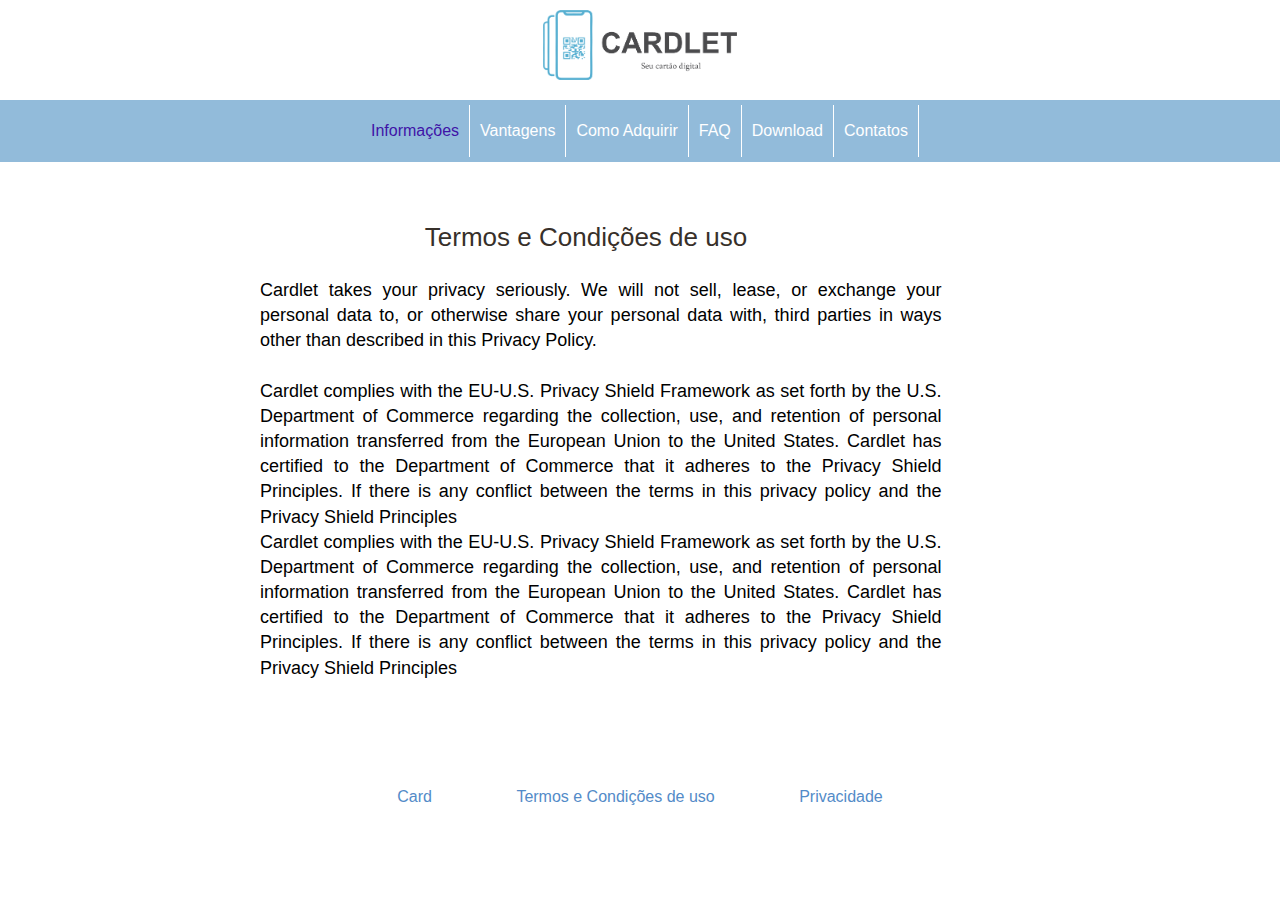
<file: termos.html>
<!DOCTYPE html>

<html lang="en">
  <head>
    <!-- Required meta tags -->
    <meta charset="utf-8">
    <meta name="viewport" content="width=device-width, initial-scale=1, shrink-to-fit=no">

    <!-- Bootstrap CSS -->
    <link rel="stylesheet" href="https://stackpath.bootstrapcdn.com/bootstrap/4.3.1/css/bootstrap.min.css" integrity="sha384-ggOyR0iXCbMQv3Xipma34MD+dH/1fQ784/j6cY/iJTQUOhcWr7x9JvoRxT2MZw1T" crossorigin="anonymous">

    <title>Privacidade</title>


  <link rel="stylesheet" href="css/styles.css">
  <link rel="stylesheet" href="css/novohome.css"/>
  <link rel="stylesheet" href="css/estilo.css"/>
 <link rel="stylesheet" href="css/privacidade.css"/>
  <link rel="stylesheet" href="css/estilomenu.css">
  <script src="https://ajax.googleapis.com/ajax/libs/jquery/1.11.1/jquery.min.js"></script>

  <script src="js/responsive-nav.js"></script>
  </head>

  <body>

  <!-- top do site -->
     <div class="container">
  <div class="row">
    <div class="col-12 col-sm-12">
  
   <div class="container">
  <div class="row_1">
   <div class = "image-content_b">
     <div class="logomarca">
      <div id="logo">
       <img src="img/logo.png">
     </div>
   </div>
 </div>
</div>
</div> 
</div>
</div>
</div>
 <!-- menu -->
     <div class="container">
  <div class="row">
    <div class="col-12 col-sm-12">

<div class="container_M">
  <header id="menutop">
    <a href="#home" class="logo" data-scroll></a>
    <div class="menu">
       <nav>
            <ul class="menu_novo">
          
              <li class="item active"><a href="index.html#home">Informações</a></li>
              <li class="item"><a href="index.html#vantagens">Vantagens</a></li>
              <li class="item"><a href="index.html#comoadquirir">Como Adquirir</a></li>
              <li class="item"><a href="index.html#faq">FAQ</a></li>
              <li class="item"><a href="index.html#download">Download</a></li>
              <li class="item"><a href="index.html#contato">Contatos</a></li>
             
              <li class="toggle"><span class="bars"></span></li>
          </ul>
      </nav>
    </div>
  </header>
</div>
   </div>
   </div>
    <section>
     
  <br>
  <br>

 <!--section termos-->
     <div class="container">
  <div class="row">
    <div class="col-12 col-sm-12">
      
 
  <br>
  <br>
  
 <div class="linha">

    <div class="coluna_pri"> <div class="container_texto">Termos e Condições de uso</div>
<br>
 <div class="texto1">
  <p>Cardlet takes your privacy seriously. We will not sell, lease, or exchange your personal data to, or otherwise share your personal data with, third parties in ways other than described in this Privacy Policy.</p>
<br>
<p>Cardlet complies with the EU-U.S. Privacy Shield Framework as set forth by the U.S. Department of Commerce regarding the collection, use, and retention of personal information transferred from the European Union to the United States. Cardlet has certified to the Department of Commerce that it adheres to the Privacy Shield Principles. If there is any conflict between the terms in this privacy policy and the Privacy Shield Principles</p>
<p>Cardlet complies with the EU-U.S. Privacy Shield Framework as set forth by the U.S. Department of Commerce regarding the collection, use, and retention of personal information transferred from the European Union to the United States. Cardlet has certified to the Department of Commerce that it adheres to the Privacy Shield Principles. If there is any conflict between the terms in this privacy policy and the Privacy Shield Principles</p>
</div></div></div>
  </div></div>  

  <br> 
  <br>
 <div class="footer">
     <div id="menu_footer">
      <ul>
   <li><a href="card.html">Card</a></li>
   <li> <a href="termos.html">Termos e Condições de uso</a></li>
   <li> <a href="privacidade.html">Privacidade</a></li>
  </ul>
</div>
    </section>
  </div>
   </div>
  </div>





       <script>
$('.nav a[href^="#"]').on('click', function(e) {
  e.preventDefault();
  var id = $(this).attr('href'),
      targetOffset = $(id).offset().top;
      
  $('html, body').animate({ 
    scrollTop: targetOffset - 100
  }, 500);
});
</script>


    
           <script>
             $(window).scroll(function(){
              if($(window).scrollTop() >= 50)
              {
                $('#menutop').addClass('fixo').fadeIn();
              }else{
                $('#menutop').removeClass('fixo');
              }  
            });
          </script>

          <script src="js/fastclick.js"></script>
         
          <script src="js/fixed-responsive-nav.js"></script>
          

    <!-- Optional JavaScript -->
    <!-- jQuery first, then Popper.js, then Bootstrap JS -->
    <script src="https://code.jquery.com/jquery-3.3.1.slim.min.js" integrity="sha384-q8i/X+965DzO0rT7abK41JStQIAqVgRVzpbzo5smXKp4YfRvH+8abtTE1Pi6jizo" crossorigin="anonymous"></script>
    <script src="https://cdnjs.cloudflare.com/ajax/libs/popper.js/1.14.7/umd/popper.min.js" integrity="sha384-UO2eT0CpHqdSJQ6hJty5KVphtPhzWj9WO1clHTMGa3JDZwrnQq4sF86dIHNDz0W1" crossorigin="anonymous"></script>
    <script src="https://stackpath.bootstrapcdn.com/bootstrap/4.3.1/js/bootstrap.min.js" integrity="sha384-JjSmVgyd0p3pXB1rRibZUAYoIIy6OrQ6VrjIEaFf/nJGzIxFDsf4x0xIM+B07jRM" crossorigin="anonymous"></script>
  </body>
</html>
</file>
<file: css/estilomenu.css>
/* Basic styling */

* {
  box-sizing: border-box;
  padding: 0;
  margin: 0;
}

body {
  font-family: sans-serif;
}

nav {
  background: #92bbda;
  padding: 5px 10px;
  min-width: 100%;
}

ul {
  list-style-type: none;
}

 

a:link, a:visited, a:active {
  text-decoration: none !important;
  color: inherit;
}

.item a:hover{
  color: rgb(63, 19, 167);
}


nav a.active{
  color:  rgb(63, 19, 167);
}


.menu_novo li {
  font-size: 16px;
  padding: 15px 5px;
  white-space: nowrap;
}



.menu_novo {
  display: flex;
  flex-wrap: wrap;
  justify-content: space-between;
  align-items: center;
}

.toggle {
  order: 1;
}

.item.button {
  order: 2;
}

.item {
  width: 100%;
  text-align: center;
  order: 3;
  display: none;
}

.item.visible {
  display: block;
  color: #fff;
}

.item.active {
  color: rgb(63, 19, 167);
}

/* Navbar Toggle */

.toggle {
  cursor: pointer;
}

.bars {
  background: #fff;
  display: inline-block;
  height: 2px;
  position: relative;
  transition: all .2s ease-out;
  width: 18px;
}

.bars:before, .bars:after {
  background: #fff;
  content: '';
  display: block;
  height: 100%;
  position: absolute;
  transition: all .2s ease-out;
  width: 100%;
}

.bars:before {
  top: 5px;
}

.bars:after {
  top: -5px;
}

/* Tablet menu */

@media all and (min-width: 468px) {
  .menu_novo {
    justify-content: center;
  }
 
  .item.button {
    width: auto;
    order: 1;
    display: block;
  }
  .toggle {
    order: 2;
  }
  .button.secondary {
    border: 0;
  }
  .button a {
    padding: 7.5px 15px;
    background: teal;
    border: 1px #006d6d solid;
    border-radius: 50em;
  }
  .button.secondary a {
    background: transparent;
  }
  .button a:hover {
    text-decoration: none;
    transition: all .25s;
  }
  .button:not(.secondary) a:hover {
    background: #006d6d;
    border-color: #005959;
  }
  .button.secondary a:hover {
    color: #ddd;
  }
}

/* Desktop menu */

@media all and (min-width: 768px) {
  .nav ul.center {
    display: block;
    width: auto;
    list-style: none;
    color: #fff;
  }
  .item {
    display: block;
    width: auto;
    color: #fff;
  }
  .item.visible {
    color: black;
    text-decoration: none;
  }
  .toggle {
    display: none;
  }
  
 
  .item {
    order: 1;
  }
  .button {
    order: 2;
  }
  .menu_novo li {
    padding: 15px 10px;
    border-right: 1px #fff solid;
    list-style-type: none;
  }
  .menu_novo li.button {
    padding-right: 0;
  }
}
</file>
<file: css/styles.css>
body, div,
h1, h2, h3, h4, h5, h6,
p, blockquote, pre, dl, dt, dd, ol, ul, li, hr,
fieldset, form, label, legend, th, td,
article, aside, figure, footer, header, hgroup, menu, nav, section,
summary, hgroup {
  margin: 0;
  padding: 0;
  border: 0;
}

a:active,
a:hover {
  outline: 0;
}

@-webkit-viewport { width: device-width; }
@-moz-viewport { width: device-width; }
@-ms-viewport { width: device-width; }
@-o-viewport { width: device-width; }
@viewport { width: device-width; }


/* ------------------------------------------
  RESPONSIVE NAV STYLES
--------------------------------------------- */

.nav-collapse ul {
  margin: 0;
  padding: 0;
  width: 80%;
  display: block;
  list-style: none;

}

.nav-collapse li {
  width: 100%;
  display: block;

}

.js .nav-collapse {
  clip: rect(0 0 0 0);
  max-height: 0;
  position: absolute;
  display: block;
  overflow: hidden;
  zoom: 1;
}

.nav-collapse.opened {
  max-height: 9999px;
}

.disable-pointer-events {
  pointer-events: none !important;
}

.nav-toggle {
  -webkit-tap-highlight-color: rgba(0,0,0,0);
  -webkit-touch-callout: none;
  -webkit-user-select: none;
  -moz-user-select: none;
  -ms-user-select: none;
  -o-user-select: none;
  user-select: none;
}

@media screen and (min-width: 40em) {
  .js .nav-collapse {
    position: relative;
  }
  .js .nav-collapse.closed {
    max-height: none;
  }
  .nav-toggle {
    display: none;
  }
}


/* ------------------------------------------
  DEMO STYLES
--------------------------------------------- */

body {
  -webkit-text-size-adjust: 100%;
  -ms-text-size-adjust: 100%;
  text-size-adjust: 100%;
  color: #37302a;
  background: #fff;
  font: normal 100%/1.4 sans-serif;
}

section {
  text-align: center;
  width: 100%;
}

/* ------------------------------------------
  FIXED HEADER
--------------------------------------------- */

header {
  background:#a5c3dd;
  position: fixed;
  z-index: 3;
  width: 100vw;
  left: 0;
  top: 100px;
}

.logo {
  -webkit-tap-highlight-color: rgba(0,0,0,0);
  text-decoration: none;
  font-weight: bold;
  line-height: 55px;
  padding: 0 20px;
  color: #fff;
  float: left;
  background: blue;
}


/* ------------------------------------------
  MASK
--------------------------------------------- */

.mask {
  -webkit-transition: opacity 300ms;
  -moz-transition: opacity 300ms;
  transition: opacity 300ms;
  background:rgba(0,0,0, .5);
  visibility: hidden;
  position: fixed;
  opacity: 0;
  z-index: 2;
  bottom: 0;
  right: 0;
  left: 0;
  top: 0;
}

.android .mask {
  -webkit-transition: none;
  transition: none;
}

.js-nav-active .mask {
  visibility: visible;
  opacity: 1;
}

@media screen and (min-width: 40em) {
  .mask {
    display: none !important;
    opacity: 0 !important;
  }
}


/* ------------------------------------------
  NAVIGATION STYLES
--------------------------------------------- */

.fixed {
  position: fixed;
  width: 100%;
  left: 0;
  top: 0;
}

.nav-collapse,
.nav-collapse * {
  -webkit-box-sizing: border-box;
  -moz-box-sizing: border-box;
  box-sizing: border-box;
}

.nav-collapse,
.nav-collapse ul {
  list-style: none;
  width: 100%;
  float: left;
}

@media screen and (min-width: 40em) {
  .nav-collapse {
    float: right;
    width: auto;
  }
}

.nav-collapse li {
  float: left;
  width: 100%;
}

@media screen and (min-width: 40em) {
  .nav-collapse li {
    width: auto;
  }
}

.nav-collapse a {
  -webkit-tap-highlight-color: rgba(0,0,0,0);
  border-top: 1px solid white;
  text-decoration: none;
  background:#a5c3dd;
  padding: 0.7em 1em;
  color: #fff;
  width: 100%;
  float: left;

}

.nav-collapse a:active,
.nav-collapse .active a {
  color: #241c69;
   
}

@media screen and (min-width: 40em) {
  .nav-collapse a {
    border-left: 1px solid white;
    padding: 1.02em 2em;
    text-align:center;
    border-top: 0;
    float: left;
    margin: 0;
  
}

  .nav-collapse:last-child a {
    padding-right: 10px;

  }
}

.nav-collapse ul ul a {
  background: #ca3716;
  padding-left: 2em;

}

@media screen and (min-width: 40em) {
  .nav-collapse ul ul a {
    display: none;
  }
}


/* ------------------------------------------
  NAV TOGGLE STYLES
--------------------------------------------- */

@font-face {
  font-family: "responsivenav";
  src:url("../icons/responsivenav.eot");
  src:url("../icons/responsivenav.eot?#iefix") format("embedded-opentype"),
    url("../icons/responsivenav.ttf") format("truetype"),
    url("../icons/responsivenav.woff") format("woff"),
    url("../icons/responsivenav.svg#responsivenav") format("svg");
  font-weight: normal;
  font-style: normal;
}

.nav-toggle {
  -webkit-font-smoothing: antialiased;
  -moz-osx-font-smoothing: grayscale;
  text-decoration: none;
  text-indent: -300px;
  position: relative;
  overflow: hidden;
  width:300px;
  height: 55px;
  float: left;

}

.nav-toggle:before {
  color: #fff; /* Edit this to change the icon color */
  font: normal 28px/55px "responsivenav"; /* Edit font-size (28px) to change the icon size */
  text-transform: none;
  text-align:right;
  position: absolute;
  content: "\2261"; /* Hamburger icon */
  text-indent: 0;
  speak: none;
  width:90%;
  left:0;
  top: 0;

     }

.nav-toggle.active:before {
  font-size: 24px;
  content: "\78"; /* Close icon */
  
}
</file>
<file: css/novohome.css>
* {
    box-sizing: border-box;
  }
  *{margin: 0;
  }

img {
  width: auto;
  max-width:100%;
}






html,
body{
  display: flex;
  flex-direction: column;
  height: 100%;
}



/* imagens*/
.image-content_b{

   width: 28%;
    display:block;
    margin: auto;
    justify-content:center; 
}

.image-content_botao_seta{
    width: 2%;
    display: inline-block;
    float: right;
    margin: 10px 0 0px 0;
  }

.image-content_botaoh{
    width: 2%;
    display: inline-block;
    float: right;
    margin: 15px 0 0px 0;
  }

/* colunas*/

.linha{
  background:#fff;
  display: flex;
  flex: 1;
  width: 100%;
   flex-grow: 1;
    flex-direction: row;
    flex-wrap: wrap;
}

.linha_zh{
  background:#fff;
  display: flex;
  flex: 1;
  width: 70%;
}

.linha_ah{
  background:#92bbda;
  display: flex;
  flex: 1;
  width: 100%;
}

.linha_za{

  background:#92bbda;
  display: flex;
  flex: 1;
  width: 100%;
  flex-direction: row;
  flex-wrap: wrap;
}


.coluna_ah{

  display: flex;
  flex: 1;
  justify-content: center;
  margin: 0px;
width: 100%;   
}

 .coluna_azul_ec{
  background:#92bbda;
  display: flex;
  flex:1;
  justify-content: flex-end;
  max-width: 1024px; 
}

  .coluna_azul{
  background:#92bbda;
  display: flex;
  flex: 1;
  align-items: top;
  margin:0 auto;
   display: inline-block;
}
.coluna_azul_m{
  background:#92bbda;
  display: flex;
  flex: 1;
  align-items:right;
  margin:  0px 0px 0px 220px;
  justify-content:flex-end;
}
 .coluna_azul_Y{
  background:#92bbda;
  display: flex;
  flex: 1;
  align-items: top;
  margin: 5px;
  justify-content: flex-end;

}
.coluna_bh{
    align-items: top;
   background:#92bbda;
  display: flex;
  flex: 1;
  justify-content: center;
  margin: 0 auto;
}
.coluna_j{
  
  background:#fff;
  display: flex;
  flex: 1;
    align-items: top;
  justify-content: center;
  margin: auto;
   display: flex;
    flex-direction: row;
    flex-wrap: wrap;
}
.coluna_h{
  align-items: center;
  background:#92bbda;
  display: flex;
  flex: 1;
  justify-content:flex-start;
  margin: auto;
  }

.coluna_q1{ 
  background:#92bbda;
  display: flex;
  justify-content:flex-end;
  margin:  30px 0px 0px 220px;
  padding: 0px;
  flex: 1;
}

.coluna_rh{
  justify-content: flex-start;
  background:#fff;
  display: flex;
  flex: 1;
  margin: 0px;
}

.coluna_rb{
  justify-content: flex-start;
  background:#92bbda;
  display: flex;
  flex: 1;
  margin:0;
}




/* 
container*/

.container_text_h{
    text-align: justify all;
   text-align: right;
  width: 52%;
  margin: 0;
  display: flex;
 
}

.container_text_a{
    text-align: justify all;
  width: 53%;
margin: 0px 220px 0px 80px;
 }
.container_text_d{
    text-align: justify all;
  text-justify: inter-word;
  width: 42%;
  align-self:flex-start;

}
.container_text_amb{
    text-align: justify all;
  text-justify: inter-word;
  width: 27%;
  align-self:flex-start;

}
.container_text_s{
    text-align: justify all;
  text-justify: inter-word;
  width: 15%;
  margin:10px 0 40px 40;
  display: flex;
  justify-content:top;

}
.container_text_m{
    text-align: justify all;
  text-justify: inter-word;
  width:42%;
  margin: 0px 0px 88px 0px;
  display: flex;
justify-content: flex-end;

}
.container_slides{
 width: 60%;
 border: 2px solid red;
}
 .contente_h{margin: auto;
  width: 25%;
  }
  .contente_p1{margin: auto;
  width: 25%;
  }
 .contente_p2{margin: auto;
  width: 17%;
  }
.circulo_branco{
 margin: 0px 0px 0px 0px;
  float: left;
    z-index: 3;
   width: 4%;}

.circulo_azul{
  margin:0px 0px 5px 0px;
  z-index: 2;
  float: left;
  width:11.6%;
}
.contente_e{ margin: 5px 100px 10px 0px;
  width: 12%;
}

.contente_e6{ margin: 5px 100px 10px 0px;
  width: 6%;
}
.contente_cartao{margin: 15px 0px 0px 25px;
  width: 50%;
}
.contente_pesquise{

  margin: 5px 120px 5px 10px;
  width: 18%;}
  
.contente_t{margin: 0px 250px 0px 20px;
  width: 15%;
}
/* texto*/

.espaco{ letter-spacing: 1px; }

.espaco2{ letter-spacing: 2px; }

.text{
color: #241c69;
  font-size: 14px;
  text-align: justify;
    font-weight: bold;
   font-weight: 400;

}

.texto_h{
color: #808080;
  font-size: 14px;
  text-align: justify;
   font-weight: bold;
   font-weight: 400;
   margin:1px 20px -15px 50px;
    width: 82%;
}
.texto_hs2{
color: #808080;
  font-size: 14px;
  text-align: justify;
   font-weight: bold;
   font-weight: 400;
   margin:0 auto 0px;
    width: 70%;
}
.texto_h4{
color: #808080;
  font-size: 14px;
  text-align:justify;
   font-weight: bold;
   font-weight: 400;
   margin:10px 0px -10px 165px;
    width: 81%;
}
.text p{
   text-align: justify all;
  color: #fff;
  font-size: 30px; 
  text-align: justify;
  font-weight: 800;
  z-index: 2;
  margin:-30px 0px 0px 0px;
 letter-spacing: 4px;
}
.text_comp p{
   text-align: justify all;
  color: #fff;
  font-size: 30px; 
  text-align: justify;
  font-weight: 800;
  z-index: 2;
  margin:-20px 0px 0px 0px;
 letter-spacing: 4px;
}
.texto p{
   text-align: justify all;
  color: #fff;
  font-size: 30px; 
  text-align: justify;
  font-weight: 800;
  z-index: 2;
  margin:0px 0px 0px 0px;
 letter-spacing: 3px;
}
.text_bh{
    color: #fff;
    font-size: 14px;
    text-align: justify;
    font-weight: 400;
    margin: 0;
     z-index:2;
    }
.text_ch{
 color: #fff;
  font-size: 14px; 
  text-align: justify;
  font-weight: 400;
  text-align: top;
  margin: 0 auto;
}

    
.text_ch1{
 color: #fff;
  font-size: 14px; 
  text-align: justify;
  font-weight: 400;
  text-align: top;
  margin: 0 auto;
}
 .text_x p{
   color:#808080;
  font-size: 30px; 
  font-weight: bold;
  text-align: right;
  width: 65%;
  margin: 0 auto;
  padding-right:50px;
   font-weight:800; 
letter-spacing: 7px;
    }

.text_h span{
   color:#808080;
  font-size: 30px; 
  font-weight: bold;
  text-align: right;
  width: 75%;
   font-weight:800; 
   margin: 0;
 }

 .text_hs{
   color:#808080;
  font-size: 30px; 
  font-weight: bold;
  text-align: left;
  width: 90%;
   font-weight:800; 
   margin: 0;
 }
 .texto_pesquisa{
   color:#808080;
  font-size: 30px; 
  font-weight: bold;
 text-align:right;
   font-weight:800; 
letter-spacing: 4px;
   margin:10px 0px -10px 140px;
    width: 85%;
    }
/*baloes tirar depois*/

.balao1{margin: 5px 120px 5px 10px;
z-index:-1;
  width: 40%;
}
.balao2{margin: 5px 120px 5px 10px;
z-index:-1;
  width:75%;
}
.balao3{margin: 5px 120px 5px 10px;
z-index:-1;
  width: 60%;
}
.balao4{margin: 5px 170px 5px 10px;
z-index:-1;
  width: 68%;
}


/*slide*/

 .slides {
    padding: 0;
    width: 609px;
    height: 420px;
    display: block;
    margin: 0 auto;
    position: relative;

}

.slides * {
    user-select: none;
    -ms-user-select: none;
    -moz-user-select: none;
    -khtml-user-select: none;
    -webkit-user-select: none;
    -webkit-touch-callout: none;
}

.slides input { display: none; }

.slide-container { display: block; }

.slide {
    top: 0;
    opacity: 0;
    width: 609px;
    height: 420px;
    display: block;
    position: absolute;
    
    transform: scale(0);

    transition: all .7s ease-in-out;
}

.slide img {
    width: 100%;
    height: 100%;
}

.nav label {
    width: 50px;
    height: 50%;
    display: none;
    position: absolute;

    opacity: 0;
    z-index: 0;
    cursor: pointer;

    transition: opacity .2s;

    color: #FFF;
    font-size: 156pt;
    text-align: center;
    line-height: 380px;
    font-family: "Varela Round", sans-serif;
    background-color: rgba(255, 255, 255, .3);
    text-shadow: 0px 0px 15px rgb(119, 119, 119);
}

.slide:hover + .nav label { opacity: 0.5; }

.nav label:hover { opacity: 1; }

.nav .next { right: 0; }

input:checked + .slide-container  .slide {
    opacity: 1;

    transform: scale(1);

    transition: opacity 1s ease-in-out;
}

input:checked + .slide-container .nav label { display: block; }

.nav-dots {
  width: 100%;
  bottom: 9px;
  height: 11px;
  display: block;
  position: absolute;
  text-align: center;
}

.nav-dots .nav-dot {
  top: -5px;
  width: 11px;
  height: 11px;
  margin: 0 20px;
  position: relative;
  border-radius: 100%;
  display: inline-block;
  background-color: rgba(83,139,200, 0.3);
}

.nav-dots .nav-dot:hover {
  cursor: pointer;
  background-color: rgba(255, 255, 255, 0.8);
}

input#img-1:checked ~ .nav-dots label#img-dot-1,
input#img-2:checked ~ .nav-dots label#img-dot-2,
input#img-3:checked ~ .nav-dots label#img-dot-3
 {
  background: rgba(255, 255, 255, 0.8);
}


/*midias menu  769*/

@media screen and (min-width: 640px){

  .nav-wrapper ul.center {
    display: block;
    width: auto;
  }

  .nav-wrapper > ul.center li {
    float: none;
    display: inline-block;
  }

}


/*midias*/
@media only screen and (max-width: 640px) {



.circulo_azul{
  display: none;
}

.circulo_branco{
  display: none;
}

.contente_e6{
  display: none;
}
.image-content_botaoh{
   display: none;

}
.image-content_botao_seta{
  display: none;
}

#sidenav-overlay {
  position: fixed;
  top: 0;
  left: 0;
  right: 0;
  height: 120vh;
  background-color: rgba(0, 0, 0, 0.5);
  z-index:1000;
  will-change: opacity;
}

.side-nav
{
  z-index:1001;
}
 .slides {
  padding: 0;
  width: 295px;
  height: 200px;
  display: block;
  margin: 0 auto;
  position: relative;}


  .slide {
  top: 0px;
  opacity: 0;
  width: 295px;
  height:200px;
}


.nav label {
  font-size: 60pt;
}

.texto_x{
 font-size: 30px; 
  text-align: justify;
  padding:5px;
}

.text_h4{
   font-size: 30px; 
  text-align: justify;
  padding: 10px;
}
.text_h span{
   font-size: 30px; 
  text-align: justify;
  padding: 20px;
}

  .texto p{
  font-size: 24px; 
  text-align: justify;}

  .text p{
  margin:20px 0px 0px 0px;
  font-size: 24px; 
  text-align: justify;
letter-spacing: 1px;
}

  .text_bh{
  font-size: 16px;
  margin:0px -20px  20px  0px;
   }
   .text_x{
     font-size: 30px;
   }
 .text_x p{
   
   font-size: 24px;
   letter-spacing: 1px;
   margin:0px auto 3px;
    width:80%;
    
   }


    .texto{
  font-size: 16px;
  margin-top: 30px;
  
   }
   .linha_ah{
    display: block;
   }

  .linha{
    display: block;
   }
    .coluna{
    display: block;
   }
 .coluna_h{
    display: block;
   }
 .coluna_ah{
  display: block;
 }

  .coluna_azul{
    display: block;
    margin: 0 auto;
   }
   .coluna_azul_ec{
    display: block;
   }

   .coluna_azul_m{
    display: block;
    margin: 0 auto;
   }

   .coluna_azul_y{
    display: block;
    margin: 0 auto;
   }
   .coluna_q1{
    display: block;
    margin: 0 auto;
   }

   .coluna_a{
     display: block;
     margin: 0 auto;
   }
 .container_text_h{
  display: block;
  flex-wrap: wrap;
  width: 70%;
  justify-content:center;
  margin: 0 auto;
}
 .container_text_h .text_h span{
  width: 60%;
justify-content:center;
  margin: 0 auto;
}

.contente_p1{
  margin:0 auto 20px;
  width: 30%;
  }
.container_text_d{
  padding: 30px;
  margin: 0 auto;
width: 70%;
}
.container_text_s{
  padding: 3px;
  margin: 0 auto;
width: 65%;
}

.container_text_m{
  padding: 30px;
  margin: 0 auto;
width: 70%;
}
.coluna_c .container_1{
  margin: 0 auto;

  width: 50%;}

.coluna_a li.text{
 margin: 0px -140px 0px 0px;
  width: 90%;}

.contente_e{ margin: 0;

  width: 12%;}

  .contente_e6{ margin: 15px 10px 10px 50px;
  width: 12%;
}

.contente_pesquise{margin: 0 auto;
  width: 45%;
  padding: 30px;
}
.contente_h{margin: 0 auto;
  width: 45%;
  padding: 30px;
}
.contente_cartao{
  margin: 0 auto;
  width: 70%;
  padding: 30px;
}

.contente_t{margin: 0 auto;
  width: 45%;
  padding: 30px;
}
.container_text{
  margin: 0 auto;
   width: 58%;
}

.container_text_a{
  margin: 0 auto;
}
.image-content_a{
  margin:0px 100px 40px 0px;
}

.barra{
 display: none;
 }

.container_text_amb{
    margin: 0 auto;
     width:40%;
}

.contente_p2{
    width: 30%;
     margin:30px auto 30px;
}

 .text_ch2{
  width: 80%;
  margin: 20px 0px 20px 0px ;
}
 
.coluna_b{
    display: block;
    margin: 0 auto;
   }
.texto_h4{
   margin:20px 0px 5px 0px;
}
.texto_hs{
   margin:0 auto;
}
.text_h{
   margin:0 auto;
}
.coluna_a li.text{
  display:block;
 margin: 5px 0px 5px 0px ;
}
.text_comp p{
  
   font-size: 24px;
  margin:0 auto;
 letter-spacing: 1px;
}

.text_ch1{
  width: 99%;
  margin: 0 auto;
}

.texto_pesquisa{
  
   font-size: 24px;
   letter-spacing: 1px;
   margin:20px 0px 30px 0px;
    width:85%;
    }

.texto_h4{
   margin: 5px 0px 15px 15px;
    width: 80%;
}
.texto_hs2{
   margin:0px 0px 0px 20px;
    width:70%;
}

.text_hs{
   margin:0 auto;
}
.container_text_h{
 margin:2px auto 2px;
  width:80%;
}
.coluna_rb{
  margin: 0;
}


}
</file>
<file: css/estilo.css>
.container_M {
  margin: 0;
  max-width: 100vw;
  background: #fff;
  z-index: -1;
}

* {
  box-sizing: border-box;
  margin: 0;
}

img {
  width: 100%;
}

.section{
   width: 100%;
}


.fixo {
  top: 0;
  position: fixed;
  transition: top 0.3s ease 0s;
  width: 100vw;
}

.row_1 {
  margin: auto;
  width: 100%;
  position: relative;
  z-index: 2;
  top: 10px;
  bottom: 3px;
  background: white;
}

#logo {
  top: 0px;
  background-size: 140px 50px;
  text-align: center;
  padding-bottom: 0px;
}


/*//////////////

.image-content {
  width: 32%;
  display: inline-block;
  margin: 5px;
}
*/

.image-content_100 {
  width: 15%;
  display: inline-block;
  margin: 0px;
}

.image-content_15 {
  width: 15%;
  display: inline-block;
  margin: 0px;
}


.image-content_11w {
  width: 20%;
  display: block;
  margin: 5px 20px 10px 100px;
}

.image-content_11a {
  width: 15%;
  display: block;
  margin: 0 auto;
}

/*////////////////////*/

.image-content_11b {
  width: 20%;
  display: block;
  margin: 0 auto;
  z-index: 2;
}

.image-content_21a {
  width: 15%;
  display: inline-block;
  margin: 0px 0px 0px 250px;
}

.image-content_21 {
  width: 15%;
  display: inline-block;
  margin: 0px 180px -5px 0px;
}

.image-content_p {
  width: 8%;
  display: inline-block;
  margin: 0px 0px;
}

.image-content_r {
  width: 8%;
  display: inline-block;
  margin: 0px 0px 0px -60px;
}

.image-content_o {
  width: 10%;
  display: inline-block;
  margin: 5px;
}

.image-content_200 {
  width: 15%;
  display: inline-block;
  margin: 5px 0px 0px 40px;
}

.image-content_chave {
  width: 15%;
  display: inline-block;
  margin: 0px 0px 0px 10px;
}

.image-content_chave_a {
  width: 6%;
  display: inline-block;
  margin: 1px 0px 0px 0px;
}


.image-content_44 {
  width: 10%;
  margin: 0px 0px 0px 50px;
}

.image-content_m {
  width: 5%;
  display: inline-block;
  margin: 0px 0px 0px -25px;
}



.image-content_b {
  width: 18%;
  display: block;
  margin: auto;
  justify-content: center;
}



.image-content_d {
  width: 10%;
  display: block;
  margin: 0px 0px 0px 50px;
}



.image-content_botao {
  width: 8%;
  display: inline-block;
  float: left;
  margin: 40px 0px 30px 10px;
}

.image-content_botao_f {
  width: 12%;
  display: inline-block;
  float: left;
  margin: 0px;
}

.image-content_botao_m {
  width: 6%;
  display: inline-block;
  float: left;
  margin: 0px 50px 10px 15px;
}

.image-content_botao1 {
  width: 5%;
  display: inline-block;
  float: left;
  margin: 0px 0px 10px 105px;
}

.image-content_botao2 {
  width: 5%;
  display: inline-block;
  float: left;
  margin: 0px 0px 10px 105px;
}

.image-content_botao_contato {
  width: 3%;
  display: inline-block;
  float: right;
  margin: 5px;
}

.coluna_faq_img {
  width: 50%;
  display: flex;
  justify-content: space-between;
}

.container_1 {
  width: 26%;
  display: block;
  float: center;
  margin: -80px 2px 2px 2px;
  z-index: 2;
}

.container_contact {
  width: 20%;
  display: block;
  float: center;
  margin: 0 auto;
  z-index: 2;
}

.container_20 {
  width: 25%;
  display: block;
  float: right;
  margin: 0 auto;
}


/*colunas*/

html, body {
  display: flex;
  flex-direction: column;
  height: 100%;
}

.linha {
  background: #fff;
  display: flex;
  flex: 1;
  width: 100%;
  flex-grow: 1;
  flex-direction: row;
  flex-wrap: wrap;
}

.linha_d {
  background: #fff;
  display: flex;
  flex: 1;
  width: 100%;
  flex-grow: 1;
  flex-direction: row;
  flex-wrap: nowrap;
}



.coluna {
  align-items: center;
  background: #fff;
  display: flex;
  flex: 1;
  display: inline-flex;
  justify-content: center;
  margin: 30px 0px 0px 10px;
  z-index: 2;
}

.coluna_downloard_play {
  align-items: center;
  background: #fff;
  display: flex;
  flex: 1;
  display: inline-flex;
  justify-content: center;
  margin: -20px 0px 0px 0px;
}

.coluna_downloard {
  align-items: center;
  background: #fff;
  display: flex;
  flex: 1;
  display: inline-flex;
  justify-content: center;
  margin: -20px 0px 0px 0px;
}



.coluna_faq {
  align-items: center;
  background: #fff;
  display: flex;
  flex: 1;
  display: flex;
  justify-content: center;
}

.coluna_pg {
  align-items: center;
  background: #fff;
  display: flex;
  flex: 1;
  display: inline-flex;
  justify-content: center;
  margin: 5px 0px 0px 0px;
}

.coluna_do {
  align-items: center;
  background: #fff;
  display: flex;
  flex: 1;
  justify-content: center;
  margin: 3px;
}

.coluna3 {
  align-items: center;
  background: #fff;
  display: flex;
  flex: 1;
  justify-content: center;
  margin: 0px 0px 10px 0px;
}


.coluna_a {
  align-items: center;
  display: flex;
  justify-content: flex-end;
  margin: 5px;
  flex-grow: 999;
  flex-basis: 5em;
  background: #fff;
  margin: 0px 200px 0px -100px;
}

.coluna_ca {
  align-items: center;
  background: #fff;
  display: flex;
  justify-content: flex-end;
  margin: 22px -270px -5px 3px;
  flex-grow: 9999;
  flex-basis: 20em;
}

.coluna_b {
  align-items: center;
  background: #fff;
  display: flex;
  justify-content: flex-start;
  margin: -15px -160px -20px 270px;
  flex-grow: 9999;
  flex-basis: 20em;
  z-index: 1;
}
/*
.coluna_bc {
  align-items: center;
  background: #fff;
  display: flex;
  justify-content: flex-start;
  margin: 0px 0px 0px 0px;
  flex-grow: 9999;
  flex-basis: 20em;
}*/

.coluna_c {
  align-items: center;
  background: #fff;
  display: flex;
  justify-content: center;
  margin: 3px;
}
/*
.ul down {
  align-items: center;
  background: #fff;
  display: flex;
  margin: 30px;
  margin-left: 60px;
}
*/

ul li.text::before{
  content: url('../img/ok.png');
   
}

/*
li.text {
  margin: 0;
  padding: 10px 0 10px 44px;
  list-style: none;
  background-position: left center;
  background-size: 30px;
}*/

ol {
  list-style-type: none;
}


.contener_faq {
  width: 50%;
  margin: 0 auto;
}

.contener_faq picture {
  margin: 0 auto;
  width: 50%;
}



.text {
  color: #538bc8;
  font-size: 12px;
  float: right;
  margin: 25px 0px 0px 0px;
}

.container_text_como {
  text-align: justify all;
  text-justify: inter-word;
  width: 300px;
  height: 70px;
  margin: -10px 20px 20px 25px;
  display: flex;
  justify-content: flex-start;
}

.container_text_comog {
  text-align: justify all;
  text-justify: inter-word;
  width: 300px;
  height: 70px;
  margin: -10px 20px 30px 20px;
  display: flex;
  justify-content: flex-start;
}



.footer {
  left: 0;
  bottom: 0;
  width: 100%;
  background-color: #fff;
  color: white;
  text-align: center;
}

#menu_footer ul {
  background-color: #fff;
  list-style: none;
}

#menu_footer ul li {
  display: inline;
  padding: 10px;
  margin: 30px;
}

#menu_footer ul li a {
  text-decoration: none;
  color: #538bc8 !important;
}

/*midias ipad pro*/

@media screen and (max-width: 1366px) and (min-width: 1024px) {
  .coluna_a {
    margin: 0;
    justify-content: flex-start;
  }
  .coluna_c {
    margin: 0 auto;
  }
  .lista_v {
    display: flex;
    justify-content: initial;
    width: 70%;
    margin: 0 auto;
  }
}

/*midias ipad*/

@media screen and (max-width: 1024px) and (min-width: 768px)
/* @media only screen and (max-width: 770px)*/
  {
  .menu {
    max-width: 800px;
    margin: 0 auto;
    padding-right: 5px;
  }

  .linha_f {
    display: block;
    margin: 0 auto;
  }
  .box2_1 {
    margin-top: 400px;
    display: block;
    width: 70%;
    margin: 0 auto;
  }
  .image-content_end {
    width: 75%;
    display: block;
    margin: 3px 110px 0px 50px;
    z-index: 2;
  }
  .img_card1 {
    width: 75%;
    display: block;
    margin: 80px 10px 0px 45px;
  }
  .container_texto {
    margin: 0 auto;
    margin: 120px 10px 0px 45px;
  }
  .text_bh {
    font-size: 16px;
    margin: 0px 0px 0px 0px;
  }
  .container_text_a {
    margin: 0;
    width: 80%;
  }
  .contente_pesquise {
    margin: 0 auto;
    width: 40%;
    padding: 30px;
  }
  .contente_cartao {
    margin: 40px auto;
    width: 85%;
    padding: 30px;
  }
  .contente_p1 {
    margin: auto;
    width: 55%;
  }
  .contente_t {
    margin: 0 auto;
    width: 35%;
    padding: 30px;
  }
  .contente_p2 {
    width: 30%;
    margin: 30px auto 30px;
  }
  .texto_pesquisa {
    font-size: 24px;
    letter-spacing: 1px;
    margin: 20px 0px 30px 0px;
    width: 85%;
  }
  .texto_h4 {
    margin: 5px 0px 15px 15px;
    width: 80%;
  }
  .container_text_d {
    width: 50%;
    margin: 5px 0px 15px 15px;
  }
  .text_ch1 {
    color: #fff;
    font-size: 14px;
    text-align: justify;
    font-weight: 400;
    text-align: top;
    margin: 0 auto;
  }
  .container_text_s {
    padding: 3px;
    margin: 0 auto;
    width: 50%;
  }
  .container_text_amb {
    margin: 0 auto;
    width: 40%;
  }
  .coluna_a {
    margin: 3px 10px 0px 10px;
    align-items: initial;
  }
  li.text {
    margin: 0 10px 0px 10px;
  }

  .lista_v li:first-child {
    margin: 0 140px 0px 10px;
    padding: 0;
  }

  li.text:first-child {
    padding: 10px 0px 10px 44px;
  }
  .container_1 {
    margin: 10px auto;
  }
}

@media only screen and (max-width: 640px) {
  .linha_f {
    display: block;
  }
  .box2_1 {
    margin-top: 200;
    display: block;
    width: 70%;
    margin: 0 auto;
  }
  .box2 {
    display: inline;
    width: 90%;
  }
  .box2_2 {
    display: inline-flex;
    width: 90%;
  }
  .img_card1 {
    width: 75%;
    display: block;
    margin: 5px 10px 0px 45px;
  }
  .image-content_end {
    width: 75%;
    display: block;
    margin: 3px 20px 0px 50px;
    z-index: 2;
  }
  .texto1 {
    margin: 0 auto;
  }
  #menu_footer ul li {
    display: block;
    padding: 5px;
    margin: 5px 0px 20px 0px;
  }
  .image-content_o {
    width: 20%;
  }
  .image-content {
    width: 100%;
    padding: 15px;
    display: block;
  }
  .image-content_a {
    width: 50%;
    padding: 10px;
    display: block;
  }
  .image-content_21 {
    width: 15%;
  }
  .image-content_chave {
    width: 25%;
    padding: 10px;
    display: block;
  }
  .image-content_chave_a {
    width: 25%;
    padding: 10px;
    display: block;
  }
  .image-content_a2 {
    width: 50%;
    padding: 10px;
    display: block;
  }
  .image-content_m {
    width: 50%;
    padding: 10px;
    display: block;
  }
  .image-content_c {
    width: 30%;
    display: block;
    margin-right: 10px
  }
  .image-content_botao {
    width: 18%;
    display: block;
    padding: 2px;
    margin: 10px 5px 0px 15px;
  }
  .image-content_d {
    width: 25%;
    display: block;
    margin: 0px 0px 0px 20px;
  }
  .image-content_botao1 {
    width: 18%;
    display: inline-block;
    float: right;
    margin: 0px 0px 30px 40px;
  }
  .image-content_botao2 {
    width: 15%;
    display: inline-block;
    float: right;
    margin: 0px 0px 30px 40px;
  }
  .coluna_ca {
    margin: 0px 40px -20px -15px;
    z-index: 2;
  }
  .coluna_b {
    margin: -30px 30px -20px 20px;
    z-index: 2;
  }
  .image-content_44, .image-content_200 {
    width: 30%;
    margin: 0px 0px -15px 15px;
  }
  .image-content_botao_m {
    width: 12%;
    display: inline-block;
    float: left;
    margin: 0px 50px 10px 15px;
  }
  .image-content_21 {
    width: 30%;
    display: block;
    padding: 5px;
    margin: 0 auto;
  }
  .image-content_21a {
    width: 30%;
    padding: 5px;
    display: block;
    margin: 0 auto;
  }
  .barra {
    display: none;
  }
  .linha {
    display: block;
  }
  .image-content_11 {
    width: 35%;
    display: inline-block;
    margin: 20px 0px 10px 0px;
  }
  .image-content_11a {
    width: 45%;
    padding: 2px;
    display: block;
    margin: 0 auto;
  }
  .image-content_11b {
    width: 65%;
    padding: 5px;
    display: block;
    margin: 0 auto -5px;
  }
  /*mudei*/
  .container_20 {
    width: 50%;
    display: block;
    float: left;
    margin: 0 auto;
  }
  .image-content_botao_f {
    width: 45%;
    margin: 0px 0px 0px 30px;
    padding: 3%;
  }
  .image-content_a2 {
    width: 15%;
    margin: 0px 0px 40px 230px;
  }
  .image-content_a {
    width: 15%;
    display: inline-block;
    margin: 0px 0px -40px 60px;
  }
  .contente_dialog {
    margin: 0 auto;
    width: 80%;
    padding: 20px;
  }
  .contente_dialog2 {
    width: 80%;
    margin: 0 auto;
    padding: 20px;
  }
  .contente_dialog3 {
    width: 80%;
    margin: 0 auto;
    padding: 20px;
  }
  .contente_dialog4 {
    width: 80%;
    padding: 20px;
    margin: 0 auto;
  }
  .image-content_1 {
    width: 45%;
    margin: 0px 0px 0px 100px;
  }
  .image-content_100 {
    width: 50%;
    margin: 0px 0px 0px 0px;
  }
  .row {
    margin: auto;
    top: 10px;
  }
  .image-content_b {
    width: 50%
  }
  header {
    background: #92bbda;
    position: fixed;
    z-index: 3;
    width: 90vw;
    left: 0;
    top: 80px;
  }
  /*
  .espacamento1 {
    margin-right: 0px;
  }
  .espacamento2 {
    margin-left: 0px;
  }*/
  .container_1 {
    width: 80%;
  }
  .fixo {
    width: 95%
  }
  /*
  .page__demo {
    width: 95%;
  }
  
  .container_text_comobs {
    margin: 0px 0px 0px 20px;
  }*/
  .container_text_como {
    margin: 40px 10px 0px 20px;
  }
  /*
  .image-content_chave1 {
    width: 25%;
    padding: 10px;
    display: block;
  }*/
  .container_text_comog {
    margin: 30px 10px 50px 20px;
  }/*
  .image-content_botao101 {
    width: 18%;
    margin: 0px 0px 85px 5px;
  }*/
  .image-content_r {
    width: 10%;
    display: inline-block;
    margin-left: 0px;
  }
  .image-content_p {
    display: inline-block;
    margin-right: 0px;
    width: 10%;
  }
  li.text {
    margin: 0 auto;
    padding: 5px -1 0px 5px 0px;
    list-style: none;
  }
  .text {
    float: right;
    margin: 5px 0px 0px 0px;
  }
  .image-content_15 {
    margin-bottom: 5px;
  }
  
  .container_1 {
    width: 80%;
  }
  .coluna_a {
    margin: 3px 10px 0px 10px;
  }
  .container_text_como .text {
    margin: -18px 30px 1px 0px;
  }
  .container_text_comog .text {
    margin: 7px 30px 1px 0px;
  }
  .coluna_faq_img {
    width: 70%;
    display: flex;
    justify-content: space-between;
  }
  .coluna_faq {
    align-items: center;
    background: #fff;
    display: flex;
    flex: 1;
    justify-content: center;
  }
  .contener_faq picture {
    margin: 0 auto;
    width: 100%;
  }
  .contener_faq {
    margin: 0 auto;
    width: 70%;
  }
  .container_contact {
    width: 40%;
  }
  .image-content_botao_contato {
    width: 5%;
  }
  .image-content_15 {
    width: 30%;
  }
  .image-content_11w {
    width: 40%;
    display: block;
    margin: 5px 20px 10px 30px;
  }
}
</file>
<file: css/estilocard.css>
* {
    box-sizing: border-box;
  }
  img{
    width: 100%;
  }


.linha_f{  
  display:flex;
  flex: 1;
  width: 80%;
  flex-grow:1;
  flex-direction:row;
  flex-wrap:wrap; 
  margin-top: 10px;
   
}

.coluna_f{
	background-color:#E7FEFF;
  align-items: center;
  display: flex;
  flex: 1;
  flex-grow:1;
  display:inline;
  justify-content: center;
  margin: 10px 100px 25px 50px;
 
}

.box2_1{
  display: inline-flex;
  width:30%;
  line-height:40%; 

}
.box2{
	display: inline-flex;
	width:25%;
  margin-left: 10px;
 margin-top: 20px;

}
.box2_2{
  display: inline-flex;
  width:38%;
  margin-left: 2px;
 
}


ul {
  list-style-type: none;
  margin: 0;
  padding: 0;
}


.flex-container {
  display: flex;
  flex-wrap:nowrap;
  margin-top: 12px;
}

.flex-container > div {
  background-color: #f1f1f1;
  width: 100px;
  margin: 20px;
  text-align: center;
  line-height: 75px;
  font-size: 40px;
}


.img_card1{
   margin:5px 5px 0px 230px;
  width:140px; 
  height:170px; 
  position:relative;
  overflow:hidden;
 

}
.img_card1_img{
  position:absolute; 
  top:0; 
  bottom:0; 
  margin: auto;
  width:100%;

}


.image-content_end{
    width:75%;
    display: block;
   margin:-90px 110px 0px 200px;
     z-index: 2;
  }
</file>
<file: css/privacidade.css>
* {
    box-sizing: border-box;
  }
  img{
    width: 100%;
  }

.linha{

  display: flex;
  flex: 1;
  width: 90%;
   flex-grow: 1;
    flex-direction: row;
    flex-wrap: wrap;
    
}

.coluna_pri{
  align-items: center;
  display: flex;
  flex: 1;
  flex-grow:2;
  display:inline-block;
  justify-content: center;
  margin: 60px;
  
}

.container_texto{
    width: 80%;
   margin:0 auto;
   font-size: 26px;
}

  .texto1{
  width: 80%;
  margin-left: 100px;
	text-align:justify;  
  text-justify:inter-word;
	font-size:18px;
	color: #000;
}
.container2{
margin-bottom: 30px;
margin-top: 30px;
}
</file>
